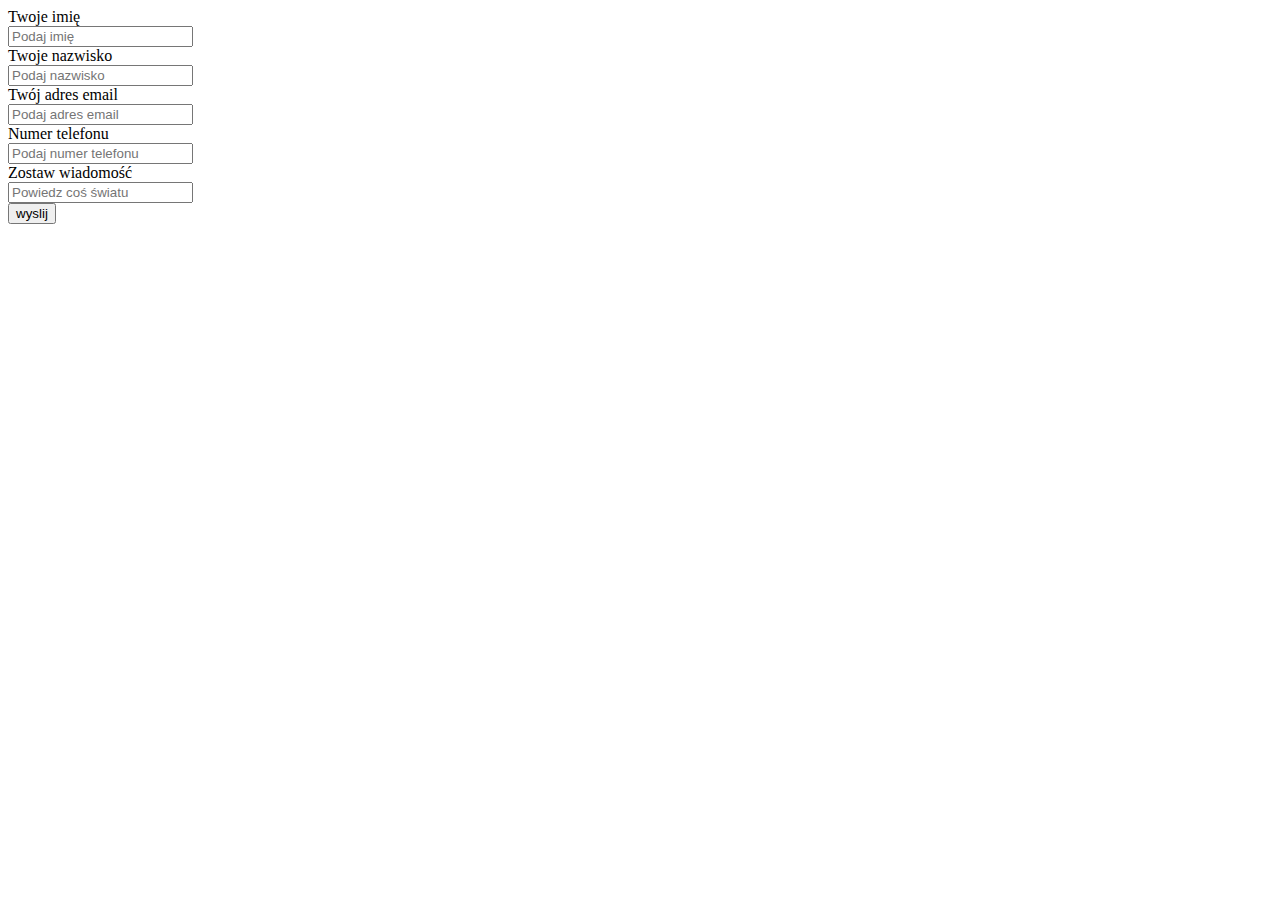
<file: index.html>
<!DOCTYPE html>
<html lang="en">
<head>
    <meta charset="UTF-8">
    <title>Document</title>
</head>
<body>
    <div id="formularz">
        <!-- <form action="https://formspree.io/annapacek1991@gmail.com" method="POST">
           
            <input type="text" name="namee">
            <input type="text" name="surname">
            <input type="email" name="_replyto">
            <input type="number" name="number">
            <input type="text" name="message">
            
            dodac placeholdery
            
            <input type="submit" value="Send">
        </form> -->
        
            <form action="https://formspree.io/annapacek1991@gmail.com" method="POST">
            <label for="name">Twoje imię</label><br>
            <input type="text" name="name" id="name" placeholder="Podaj imię"><br>
            <label for="surname">Twoje nazwisko</label><br>
            <input type="text" name="surname" id="surname" placeholder="Podaj nazwisko"><br>
            <label for="mail">Twój adres email</label><br>
            <input type="text" name="mail" id="mail" placeholder="Podaj adres email"><br>
            <label for="number">Numer telefonu</label><br>
            <input type="number" name="number" id="number" placeholder="Podaj numer telefonu"><br>
            <label for="message">Zostaw wiadomość</label><br>
            <input type="text" name="message" id="message" placeholder="Powiedz coś światu"><br>
            
            <input type="submit" value="wyslij"><br>
        </form>
    </div>

</body>
</html>
</file>
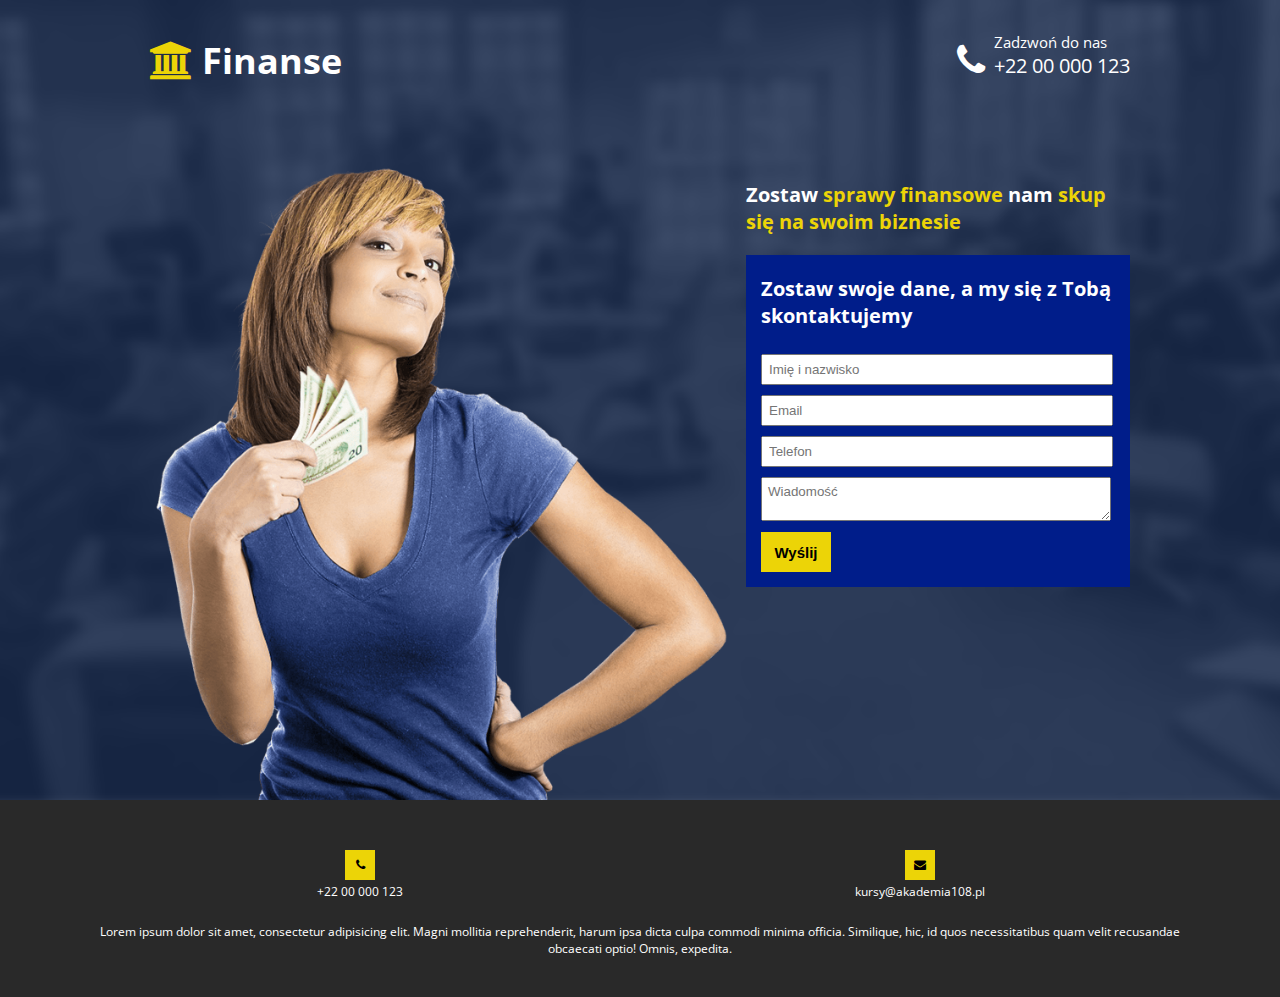
<file: app-finanase launching page/index.html>
<!DOCTYPE html>
<html lang="en">
<head>
    <meta charset="UTF-8">
    <title>Document</title>
    <link rel="stylesheet" href="css/style.css">
    <link rel="stylesheet" href="font-awesome-4.7.0/css/font-awesome.min.css">
    <link href="https://fonts.googleapis.com/css?family=Open+Sans:400,700&amp;subset=latin-ext" rel="stylesheet">
</head>
<body>
    <section id="main-page">
       <div id="inner-div">
        <div id="top-line">
            <div id="logo">
                <p><i class="fa fa-university" aria-hidden="true"></i> Finanse</p>
            </div>
            <div id="call">
                <div class="call-icon">
                    <i class="fa fa-phone" aria-hidden="true"></i>
                </div>
                <div class="call-number">
                    <p>Zadzwoń do nas</p>
                    <p>+22 00 000 123</p>
                </div>
            </div>
        </div>
        
        <div id="outer-form">
            <p>Zostaw <span>sprawy finansowe</span> nam <span>skup się na swoim biznesie</span></p>
            <div id="inner-form">
               <p>Zostaw swoje dane, a my się z Tobą skontaktujemy</p> 
               <input type="text" placeholder="Imię i nazwisko">
               <input type="text" placeholder="Email">
               <input type="text" placeholder="Telefon">
               <textarea name="" id="" cols="30" rows="10" placeholder="Wiadomość"></textarea>
               <button value="wyslij">Wyślij</button>
            </div>
        </div>
        </div>
    </section>
    
    <footer id="footer">
            <div class="contact phone">
                <div class="yellow-square">
                    <i class="fa fa-phone" aria-hidden="true"></i>
                </div>
                <p>+22 00 000 123</p>
            </div>
            <div class="contact mail">
                <div class="yellow-square">
                    <i class="fa fa-envelope" aria-hidden="true"></i>
                </div>
                <p>kursy@akademia108.pl</p>
            </div>
            <div id="clear"></div>
            <p>Lorem ipsum dolor sit amet, consectetur adipisicing elit. Magni mollitia reprehenderit, harum ipsa dicta culpa commodi minima officia. Similique, hic, id quos necessitatibus quam velit recusandae obcaecati optio! Omnis, expedita.</p>
    </footer>
</body>
</html>
</file>
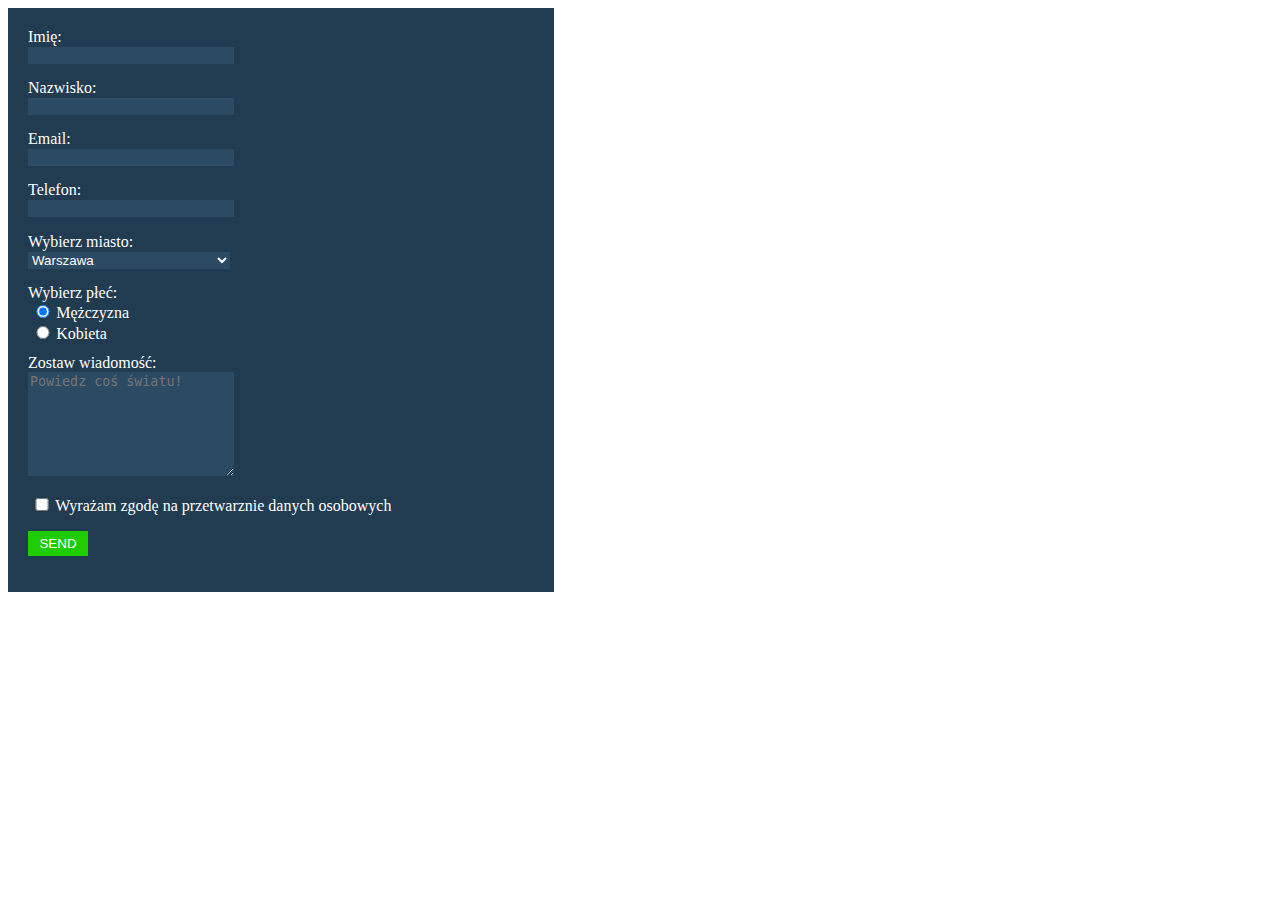
<file: zadanie1384/index.html>
<!DOCTYPE html>
<html lang="en">

<head>
    <meta charset="UTF-8">
    <title>Form</title>
    <link rel="stylesheet" href="css/style.css">
</head>

<body>
    <div id="form">
        <form action="https://formspree.io/annapacek1991@gmail.com" method="POST">
           
            <label for="name">Imię:</label><br>
                <input type="text" name="name" id="name"><br>
            <label for="surname">Nazwisko:</label><br>
                <input type="text" name="surname" id="surname"><br>
            <label for="mail">Email:</label><br>
                <input type="text" name="mail" id="mail"><br>
            <label for="number">Telefon:</label><br>
                <input type="number" name="number" id="number"><br>
            <label for="town">Wybierz miasto:</label><br>
                <select name="town" id="town">
                    <option value="Warszawa">Warszawa</option>
                    <option value="Kraków">Kraków</option>
                    <option value="Wrocław">Wrocław</option>
                    <option value="Gdańsk">Gdańsk</option>
                    <option value="Poznań">Poznań</option>
                </select><br>
            <label for="gender">Wybierz płeć:</label><br>
                <input class="box" type="radio" name="gender" value="Mężczyzna" checked><p>Mężczyzna</p><br>
                <input id="gender" class="box" type="radio" name="gender" value="Kobieta"><p>Kobieta</p><br>
            <label for="message">Zostaw wiadomość:</label><br>
                <textarea id="message" maxlength=1000 name="message" placeholder="Powiedz coś światu!"></textarea><br>
                
            <input class="box" type="checkbox" name="agreement" value="Yes"><p>Wyrażam zgodę na przetwarznie danych osobowych</p><br>
            <input class="send" type="submit" value="SEND"><br>
            
        </form>
    </div>
</body>

</html>
</file>
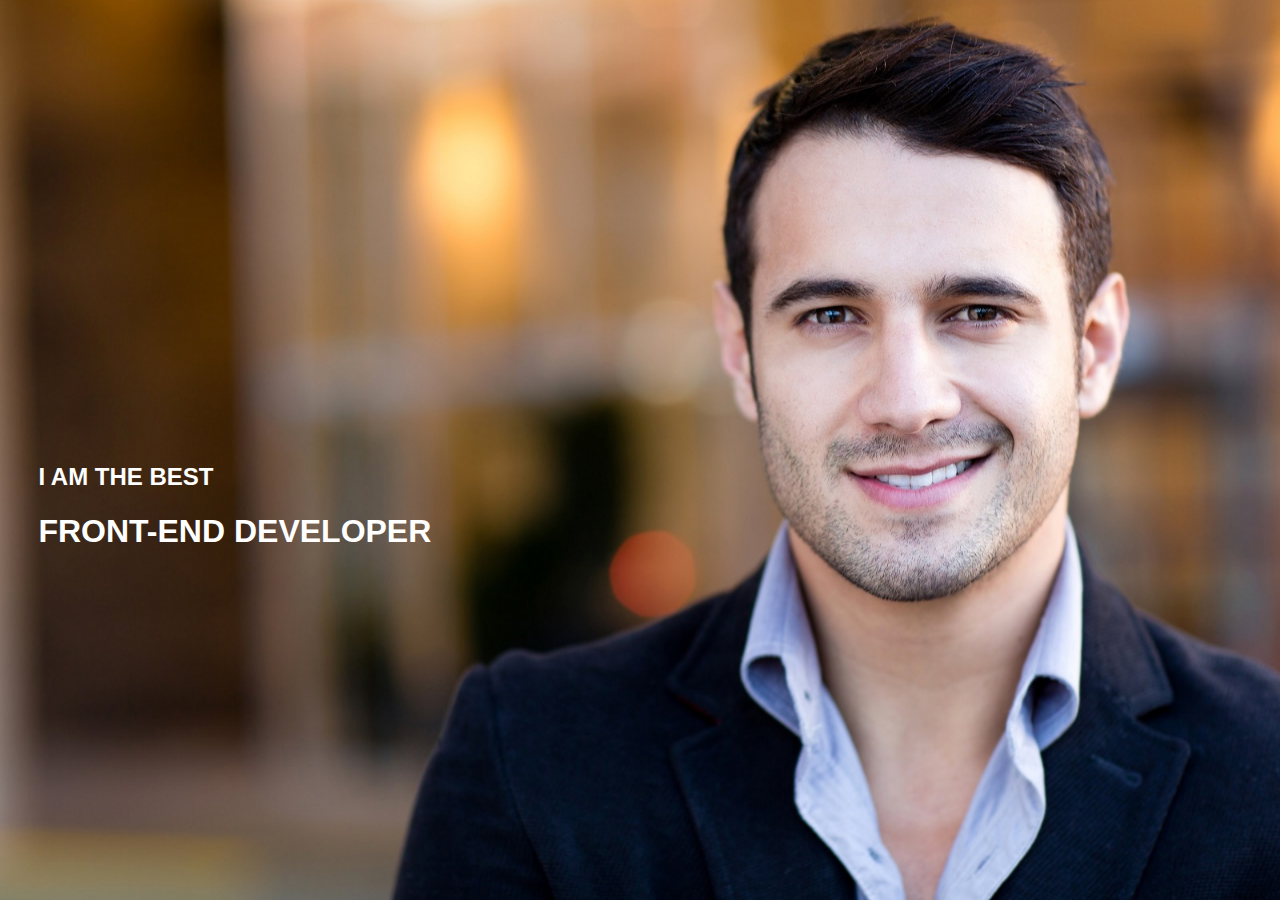
<file: zadanie1466/index.html>
<!DOCTYPE html>
<html lang="en">
<head>
    <meta charset="UTF-8">
    <meta name="viewport" content="width=device-width, user-scalable=no, initial-scale=1.0, maximum-scale=1.0, minimum-scale=1.0">
    <title>zadanie-rwd</title>
    <link rel="stylesheet" href="css/style.css">
    <link rel="stylesheet" href="css/responsive.css">
</head>
<body>
    
    <header id="header">
        <div id="image"></div>
        <div id="text">
            <h2>I AM THE BEST</h2>
            <h1>FRONT-END DEVELOPER</h1>   
        </div>
    </header>
</body>
</html>
</file>
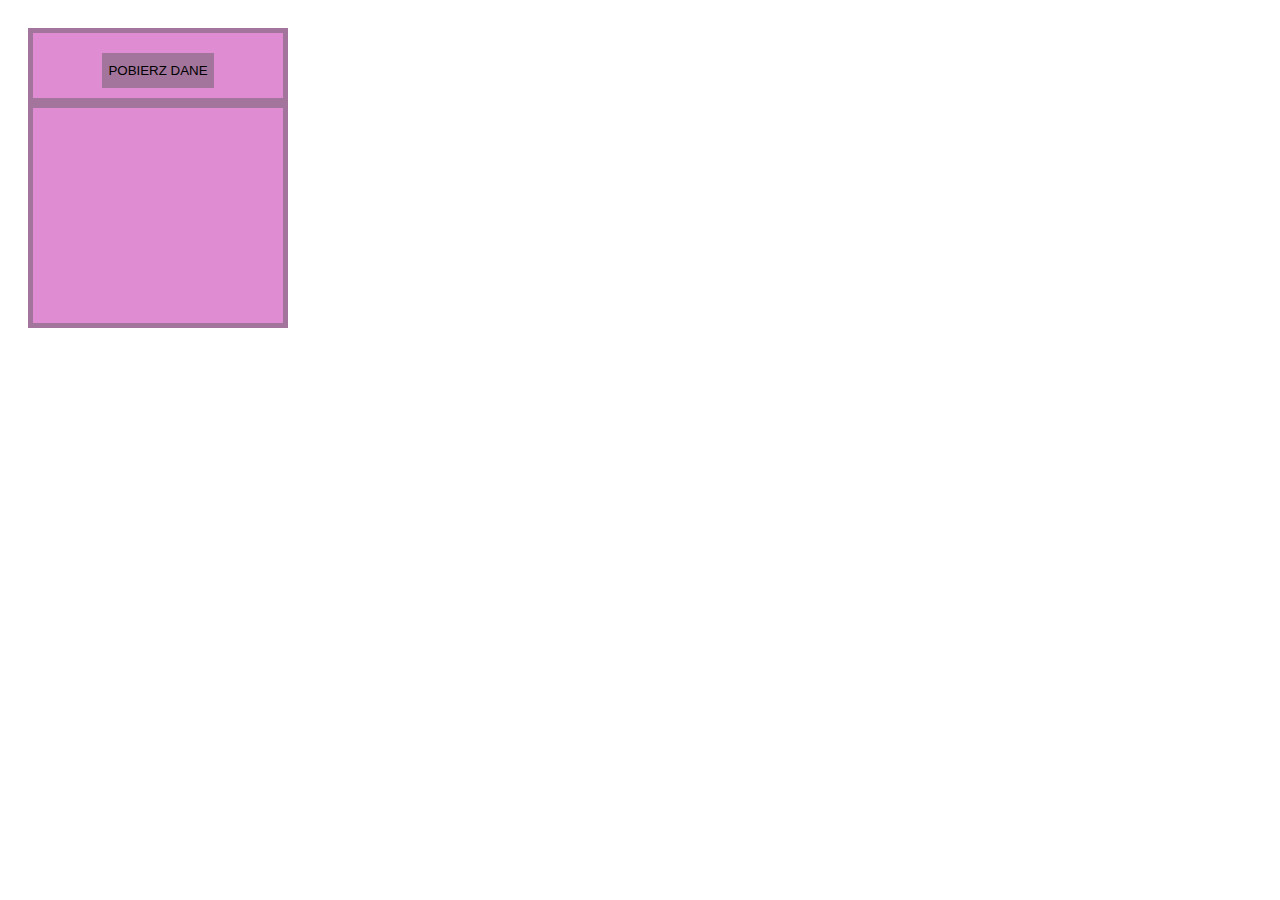
<file: zadanie1925/index.html>
<!DOCTYPE html>
<html lang="en">
<head>
    <meta charset="UTF-8">
    <title>Document</title>
    <link rel="stylesheet" href="css/style.css">
</head>
<body>
    <div id="square">
        <button id="button-click">pobierz dane</button>
        <div id="dane-programisty"></div>
    </div>
    
    <script src="js/main.js"></script>
</body>
</html>
</file>
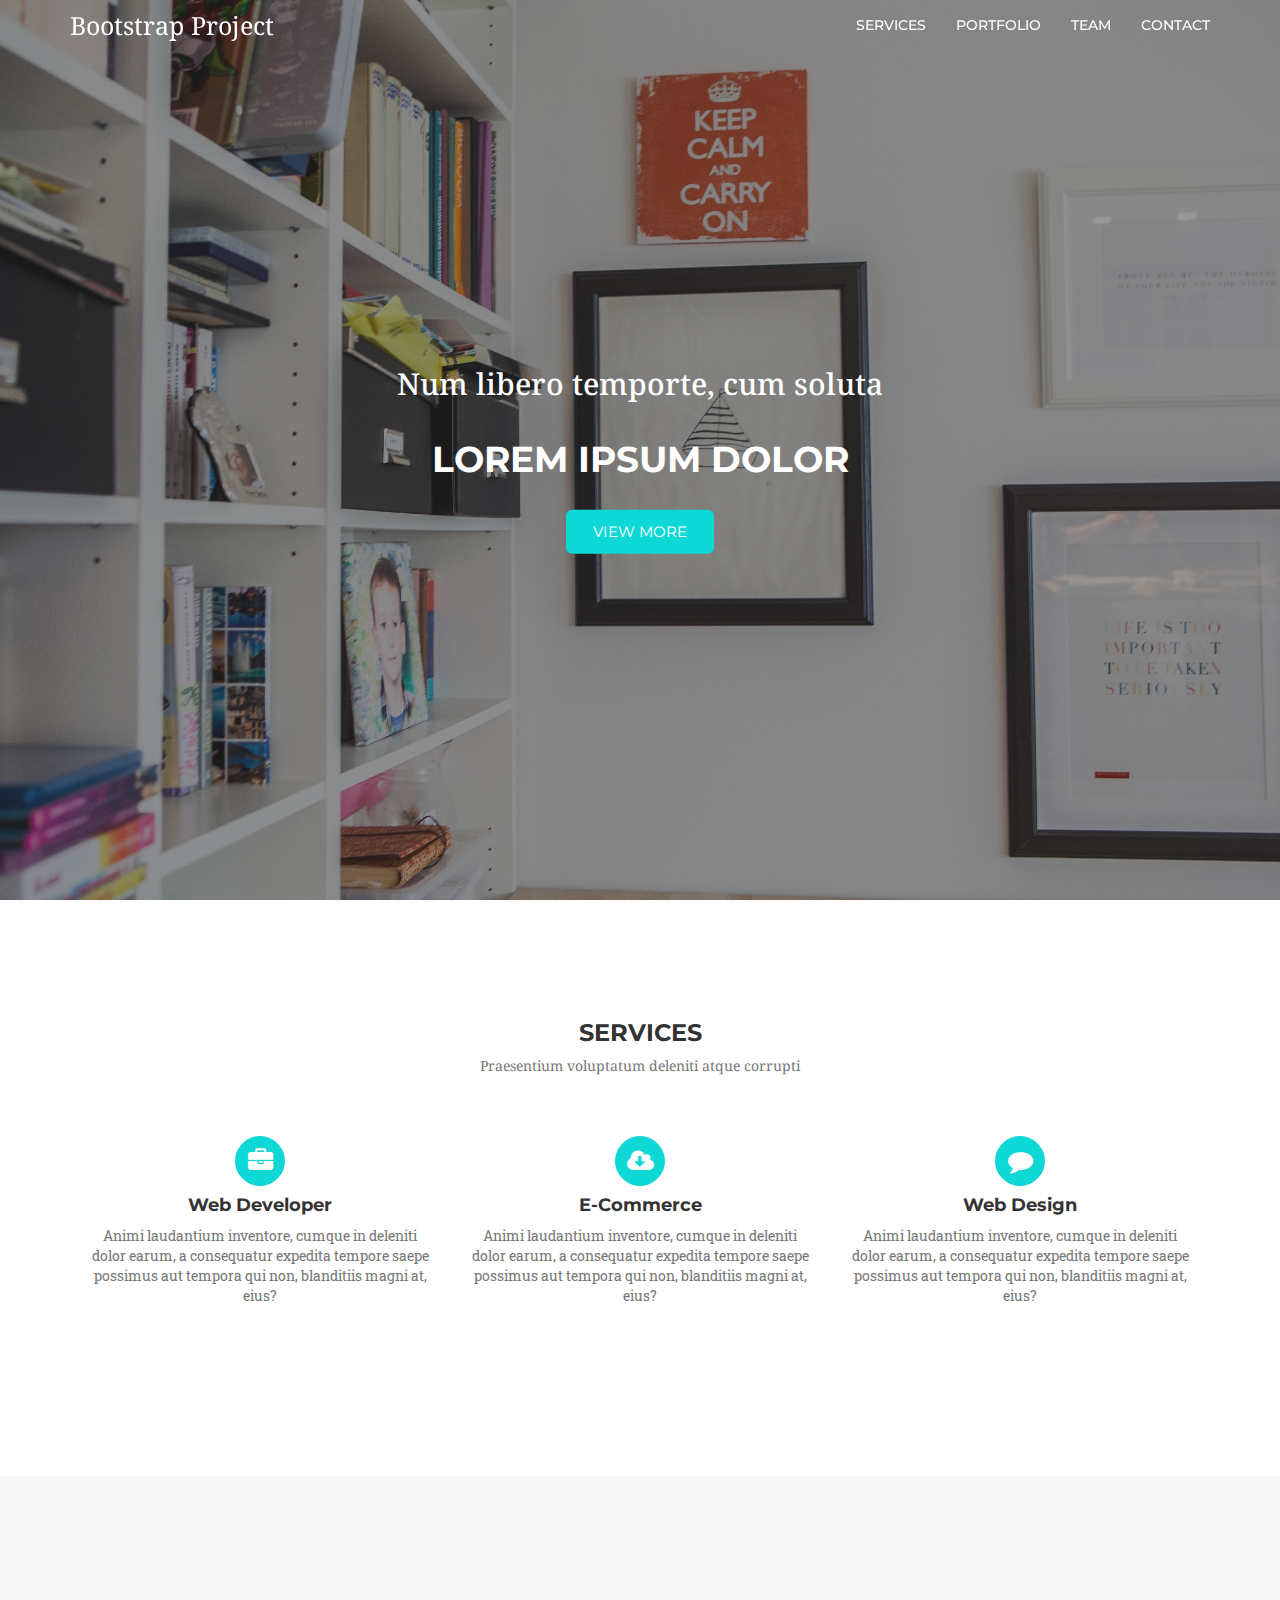
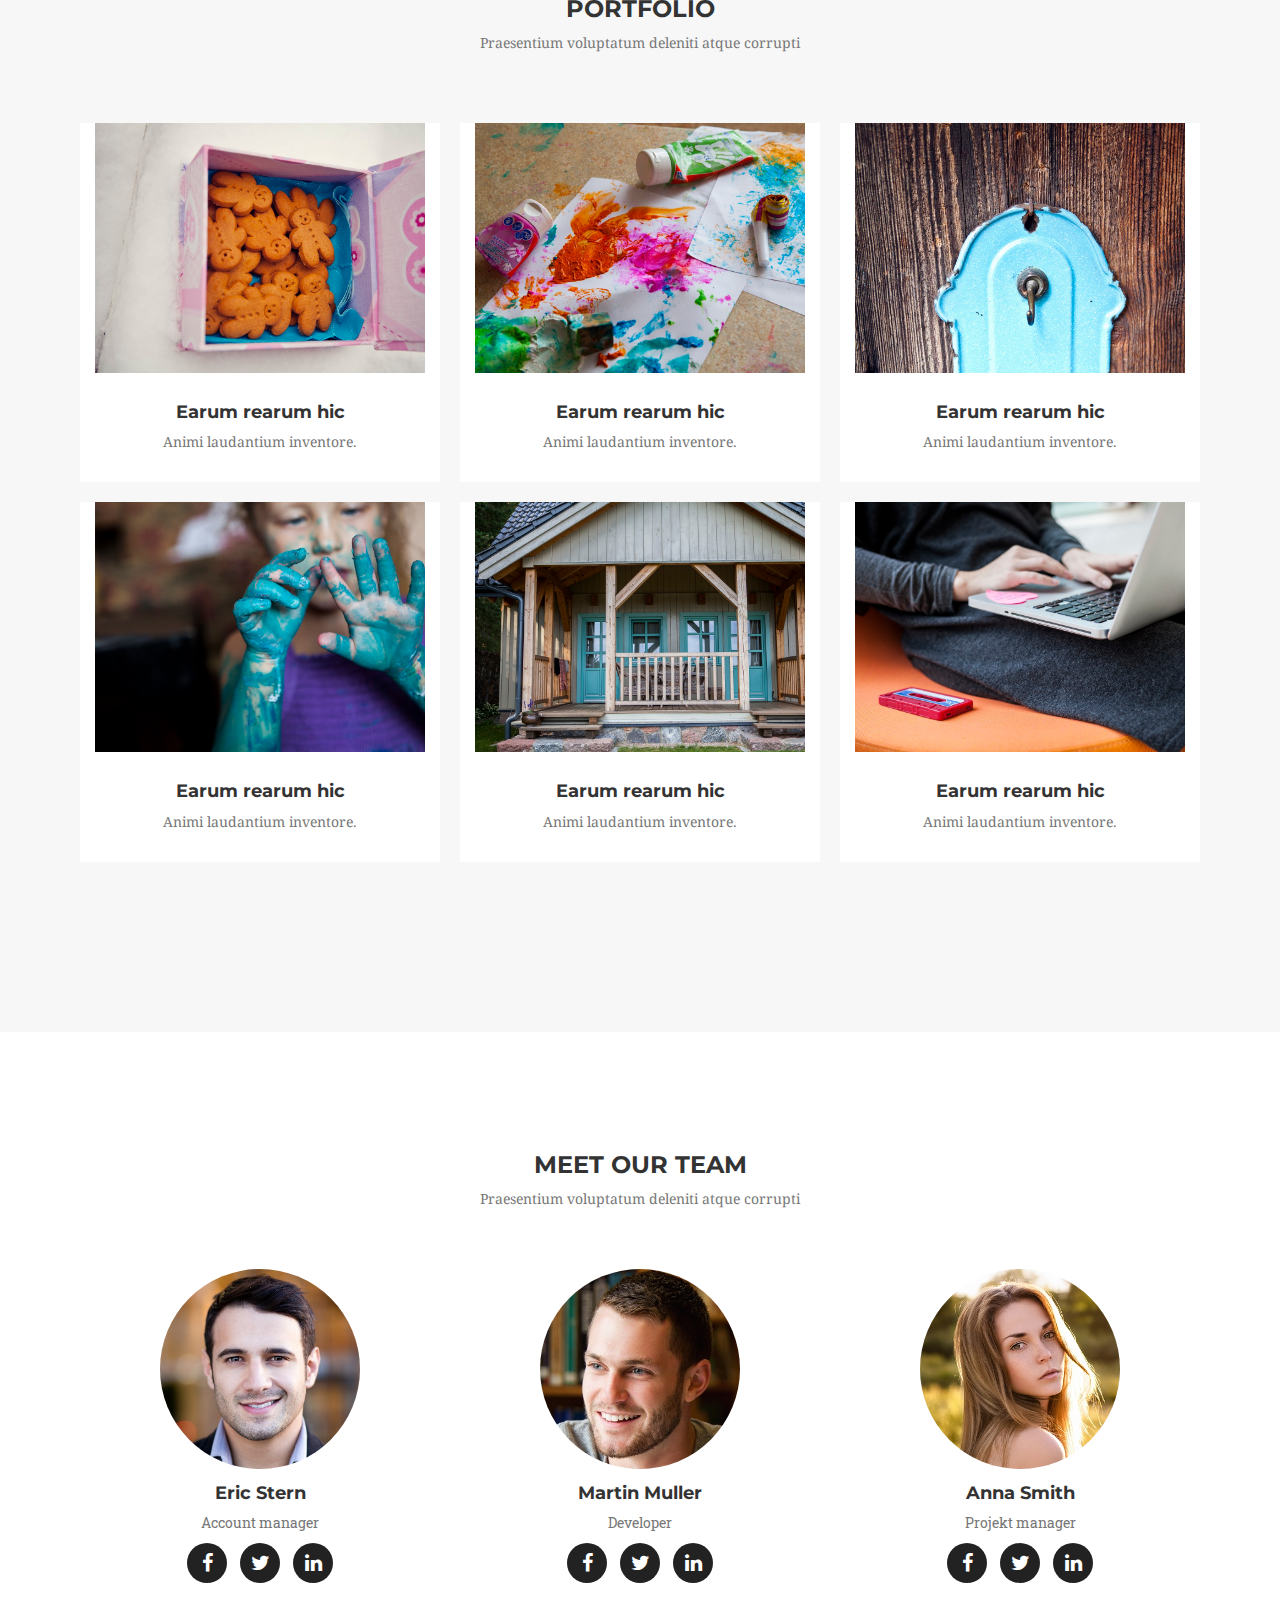
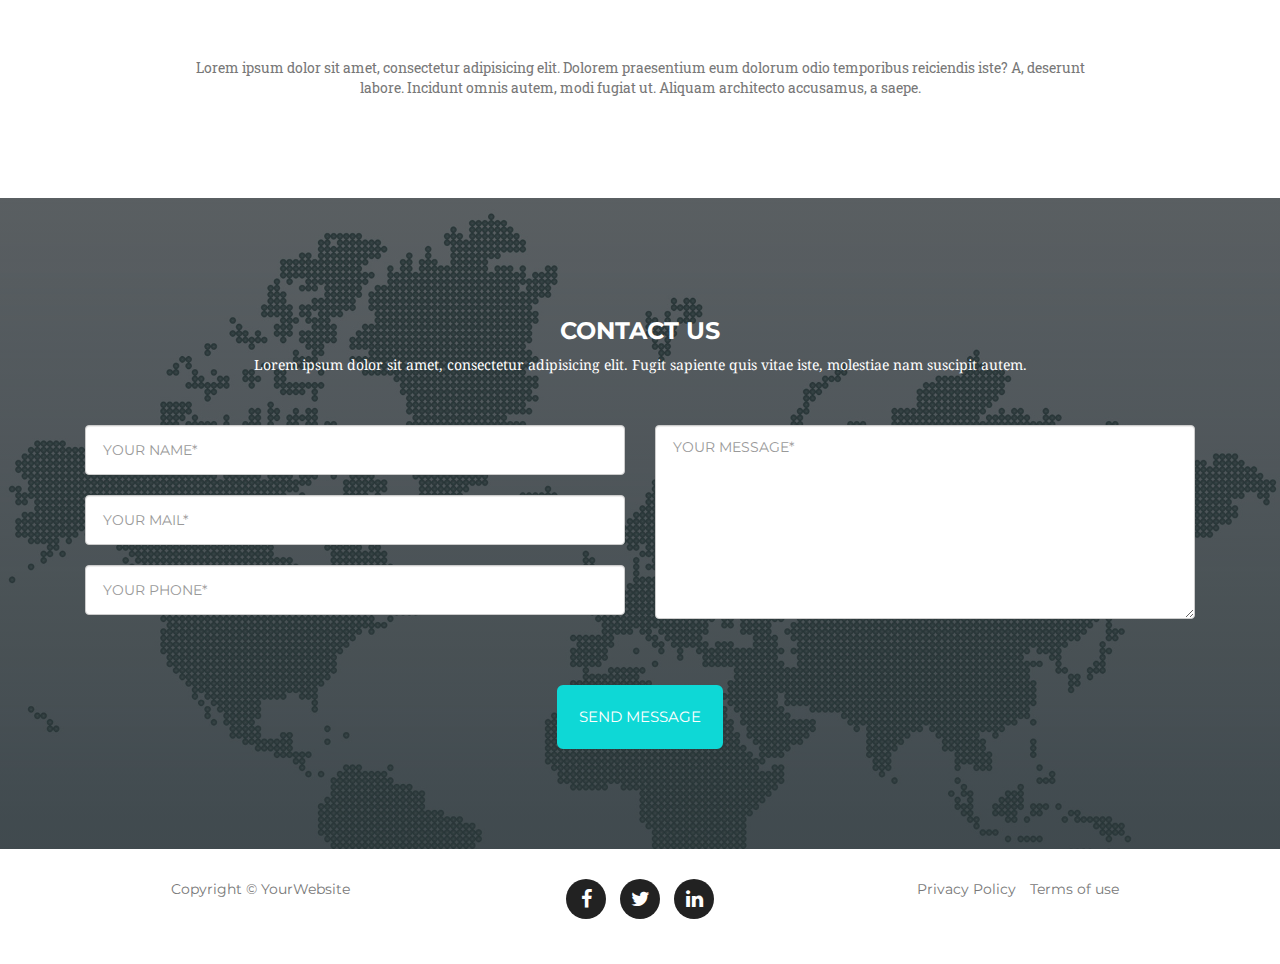
<file: zadanie1978/index.html>
<!DOCTYPE html>
<html lang="en">

<head>
   
    <meta charset="UTF-8">
    <meta name="viewport" content="width=device-width, user-scalable=no, initial-scale=1.0, maximum-scale=1.0, minimum-scale=1.0">

    <title>My portfolio</title>
    <link rel="icon" type="image/x-icon" href="img/header/favicon.ico">
    
    <!--  Bootstrap stylesheet  -->
    <link rel="stylesheet" href="css/bootstrap.min.css">

    <!-- Font-awesome -->
<!--    <link rel="stylesheet" href="font-awesome-4.7.0/css/font-awesome.min.css">-->
   <link rel="stylesheet" href="https://cdnjs.cloudflare.com/ajax/libs/font-awesome/4.7.0/css/font-awesome.min.css">
    
    <!-- Google Fonts -->
    <link href="https://fonts.googleapis.com/css?family=Droid+Serif:400i" rel="stylesheet">
    <link href="https://fonts.googleapis.com/css?family=Montserrat:500,700" rel="stylesheet">
    <link href="https://fonts.googleapis.com/css?family=Roboto+Slab" rel="stylesheet">

    <!-- Custom stylesheets -->
    <link rel="stylesheet" href="css/style.css">
    <link rel="stylesheet" href="css/responsive.css">

</head>

<body>

    <!-- Navigation menu - start -->
    <nav id="main-nav" class="navbar navbar-default navbar-fixed-top">
        <div class="container">
            <!-- Brand and toggle get grouped for better mobile display -->
            <div class="navbar-header">
                <button type="button" class="navbar-toggle collapsed" data-toggle="collapse" data-target="#list-nav" aria-expanded="false">
                    <span class="sr-only">Toggle navigation</span>
                    <span class="icon-bar"></span>
                    <span class="icon-bar"></span>
                    <span class="icon-bar"></span>
                </button>
                <a class="navbar-brand" href="#">Bootstrap Project</a>
            </div>

            <!-- Collect the nav links, forms, and other content for toggling -->
            <div id="list-nav" class="collapse navbar-collapse">
                <ul class="nav navbar-nav navbar-right text-uppercase">
                    <li><a href="#services">services</a></li>
                    <li><a href="#portfolio">portfolio</a></li>
                    <li><a href="#my-team">team</a></li>
                    <li><a href="#contact">contact</a></li>
                </ul>
            </div>
        </div>
    </nav>
    <!-- Navigation menu - end -->
    
    <!-- Header - start -->
    <header id="main-header">
        <div id="mask-header">
        </div>
        <div id="inner-header" class="text-center">
            <h2>Num libero temporte, cum soluta</h2>
            <h1 class="text-uppercase">Lorem ipsum dolor</h1>
            <a href="#services" class="btn btn-default btn-lg text-uppercase">View more</a>
        </div>
    </header>

    <!-- Header - end -->
    
    <!-- Section Services - start -->
    
    <section id="services">
        <div id="inner-services" class="container text-center">
            <h3 class="text-uppercase">Services</h3>
            <p>Praesentium voluptatum deleniti atque corrupti</p>
            <div class="row">
                <div class="serivces-content col-sm-4">
                    <div class="services-image">
                        <i class="fa fa-briefcase" aria-hidden="true"></i>
                    </div>
                    <h4>Web Developer</h4>
                    <p>Animi laudantium inventore, cumque in deleniti dolor earum, a consequatur expedita tempore saepe possimus aut tempora qui non, blanditiis magni at, eius?</p>
                </div>
                <div class="serivces-content col-sm-4">
                    <div class="services-image">
                        <i class="fa fa-cloud-download" aria-hidden="true"></i>
                    </div>
                    <h4>E-Commerce</h4>
                    <p>Animi laudantium inventore, cumque in deleniti dolor earum, a consequatur expedita tempore saepe possimus aut tempora qui non, blanditiis magni at, eius?</p>
                </div>
                <div class="serivces-content col-sm-4">
                    <div class="services-image">
                        <i class="fa fa-comment" aria-hidden="true"></i>
                    </div>
                    <h4>Web Design</h4>
                    <p>Animi laudantium inventore, cumque in deleniti dolor earum, a consequatur expedita tempore saepe possimus aut tempora qui non, blanditiis magni at, eius?</p>
                </div>
            </div>
        </div>
    </section>

    <!-- Section Services - end -->
    
    <!-- Section Portfolio - start -->
    
    <section id="portfolio">
        <div class="container text-center">
            <h3 class="text-uppercase">Portfolio</h3>
            <p>Praesentium voluptatum deleniti atque corrupti</p>
            <div class="row">
                <figure class="portfolio-content col-sm-6 col-md-4">
                    <div class="image-outer">
                        <div class="image" id="first-port">
                            <div class="mask">
                                <i class="fa fa-plus" aria-hidden="true"></i>
                            </div>
                        </div>
                    </div>
                    <div class="text-content">
                        <h4>Earum rearum hic</h4>
                        <p>Animi laudantium inventore.</p>
                    </div>
                </figure>
                <figure class="portfolio-content col-sm-6 col-md-4">
                    <div class="image-outer">
                        <div class="image" id="second-port">
                            <div class="mask">
                                <i class="fa fa-plus" aria-hidden="true"></i>
                            </div>
                        </div>
                    </div>
                    <div class="text-content">
                        <h4>Earum rearum hic</h4>
                        <p>Animi laudantium inventore.</p>
                    </div>
                </figure>
                <figure class="portfolio-content col-sm-6 col-md-4">
                    <div class="image-outer">
                        <div class="image" id="third-port">
                            <div class="mask">
                                <i class="fa fa-plus" aria-hidden="true"></i>
                            </div>
                        </div>
                    </div>
                    <div class="text-content">
                        <h4>Earum rearum hic</h4>
                        <p>Animi laudantium inventore.</p>
                    </div>
                </figure>
                <figure class="portfolio-content col-sm-6 col-md-4">
                    <div class="image-outer">
                        <div class="image" id="fourth-port">
                            <div class="mask">
                                <i class="fa fa-plus" aria-hidden="true"></i>
                            </div>
                        </div>
                    </div>
                    <div class="text-content">
                        <h4>Earum rearum hic</h4>
                        <p>Animi laudantium inventore.</p>
                    </div>
                </figure>
                <figure class="portfolio-content col-sm-6 col-md-4">
                    <div class="image-outer">
                        <div class="image" id="fifth-port">
                            <div class="mask">
                                <i class="fa fa-plus" aria-hidden="true"></i>
                            </div>
                        </div>
                    </div>
                    <div class="text-content">
                        <h4>Earum rearum hic</h4>
                        <p>Animi laudantium inventore.</p>
                    </div>
                </figure>
                <figure class="portfolio-content col-sm-6 col-md-4">
                    <div class="image-outer">
                        <div class="image" id="sixth-port">
                            <div class="mask">
                                <i class="fa fa-plus" aria-hidden="true"></i>
                            </div>
                        </div>
                    </div>
                    <div class="text-content">
                        <h4>Earum rearum hic</h4>
                        <p>Animi laudantium inventore.</p>
                    </div>
                </figure>
            </div>
        </div>
    </section>

    <!-- Section Portfolio - end -->
    
    <!-- Section My-team - start -->
    
    <section id="my-team">
        <div class="container text-center">
            <h3 class="text-uppercase">Meet our team</h3>
            <p>Praesentium voluptatum deleniti atque corrupti</p>
            <div class="row">
                <figure class="team-content col-sm-4 ">
                    <div class="face" id="team-photo1"></div>
                    <div class="text-content">
                        <h4>Eric Stern</h4>
                        <p>Account manager</p>
                        <div class="social">
                            <div class="social-icon">
                                <i class="fa fa-facebook" aria-hidden="true"></i>
                            </div>
                            <div class="social-icon">
                                <i class="fa fa-twitter" aria-hidden="true"></i>
                            </div>
                            <div class="social-icon">
                                <i class="fa fa-linkedin" aria-hidden="true"></i>
                            </div>
                        </div>
                    </div>
                </figure>
                <figure class="team-content col-sm-4">
                    <div class="face" id="team-photo2"></div>
                    <div class="text-content">
                        <h4>Martin Muller</h4>
                        <p>Developer</p>
                        <div class="social">
                            <div class="social-icon">
                                <i class="fa fa-facebook" aria-hidden="true"></i>
                            </div>
                            <div class="social-icon">
                                <i class="fa fa-twitter" aria-hidden="true"></i>
                            </div>
                            <div class="social-icon">
                                <i class="fa fa-linkedin" aria-hidden="true"></i>
                            </div>
                        </div>
                    </div>
                </figure>
                <figure class="team-content col-sm-4">
                    <div class="face" id="team-photo3"></div>
                    <div class="text-content">
                        <h4>Anna Smith</h4>
                        <p>Projekt manager</p>
                        <div class="social">
                            <div class="social-icon">
                                <i class="fa fa-facebook" aria-hidden="true"></i>
                            </div>
                            <div class="social-icon">
                                <i class="fa fa-twitter" aria-hidden="true"></i>
                            </div>
                            <div class="social-icon">
                                <i class="fa fa-linkedin" aria-hidden="true"></i>
                            </div>
                        </div>
                    </div>
                </figure>
            </div>
            <p class="team-description">Lorem ipsum dolor sit amet, consectetur adipisicing elit. Dolorem praesentium eum dolorum odio temporibus reiciendis iste? A, deserunt labore. Incidunt omnis autem, modi fugiat ut. Aliquam architecto accusamus, a saepe.</p>
        </div>
    </section>
    
    <!-- Section My-team - end -->
    
    <!-- Section Contact - start -->

    <section id="contact">
        <div class="container text-center">
            <h3 class="text-uppercase">Contact us</h3>
            <p>Lorem ipsum dolor sit amet, consectetur adipisicing elit. Fugit sapiente quis vitae iste, molestiae nam suscipit autem.</p>
            <div class="inner-form col-md-6">
                <input class="form-control " type="text" name="name" placeholder="your name*"><br>
                <input class="form-control" type="text" name="mail" placeholder="your mail*"><br>
                <input class="form-control" type="text" name="phone" placeholder="your phone*"><br>
            </div>
            <div class="inner-form col-md-6">
                <textarea class="form-control" rows="9" name="comment" placeholder="your message*"></textarea>
            </div>
            <div class="button col-md-12 text-center">
                <input class="btn btn-default btn-lg text-uppercase" type="submit" value="send message">
            </div>
        </div>
    </section>

    <!-- Section Contact - end -->
    
    <!-- Section Contact - start -->
    
    <footer id="footer">
        <div class="container text-center">
            <div class="col-lg-4">
                <p>Copyright &copy; YourWebsite </p>
            </div>
            <div class="col-lg-4">
                <div class="social">
                    <div class="social-icon">
                        <i class="fa fa-facebook" aria-hidden="true"></i>
                    </div>
                    <div class="social-icon">
                        <i class="fa fa-twitter" aria-hidden="true"></i>
                    </div>
                    <div class="social-icon">
                        <i class="fa fa-linkedin" aria-hidden="true"></i>
                    </div>
                </div>
            </div>
            <div class="col-lg-4">
                <ul class="list-inline">
                    <li>Privacy Policy</li>
                    <li>Terms of use</li>
                </ul>
            </div>
        </div>
    </footer>

   
    <!-- jQuery library  -->
    <script src="js/jquery-3.2.1.min.js"></script>
    
    <!-- Bootstrap jQuery script  -->
    <script src="js/bootstrap.min.js"></script>
    
    <!-- Custom jQuery script  -->
    <script src="js/main.js"></script>
    
</body>

</html>
</file>
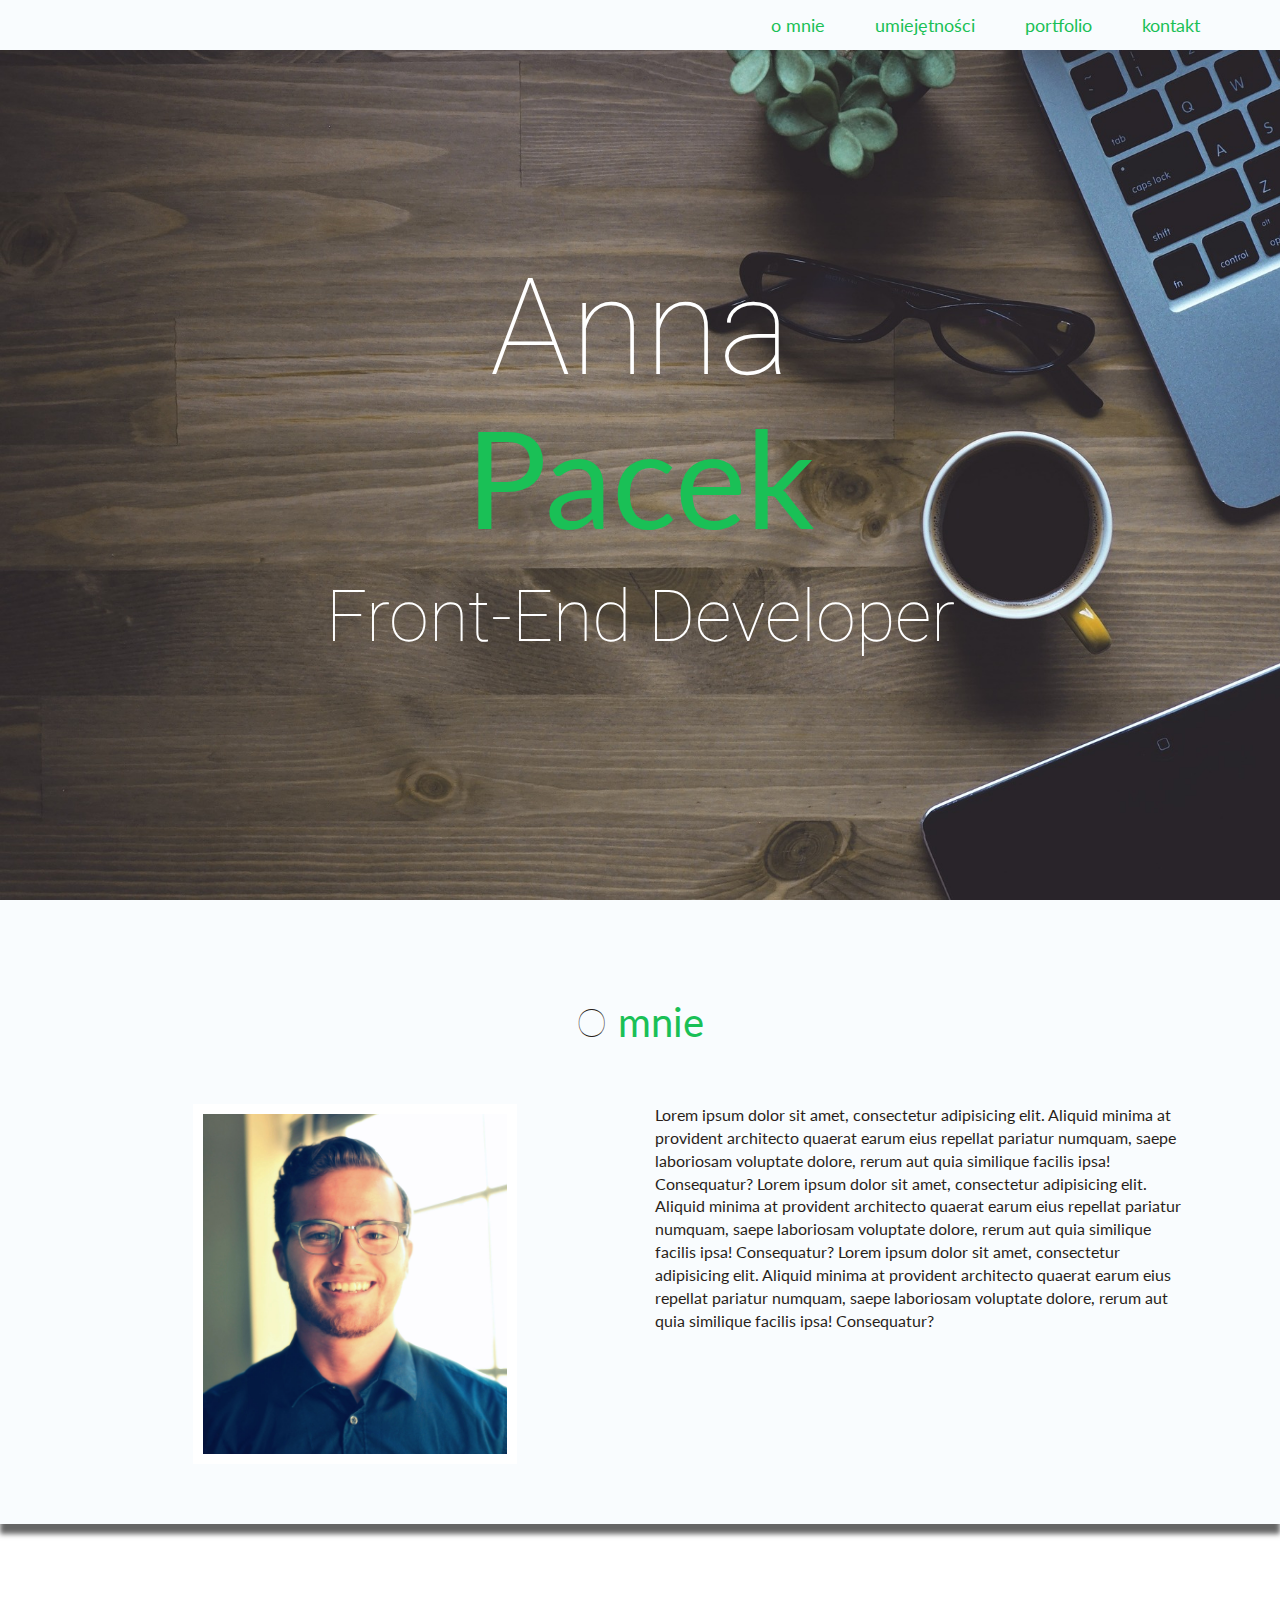
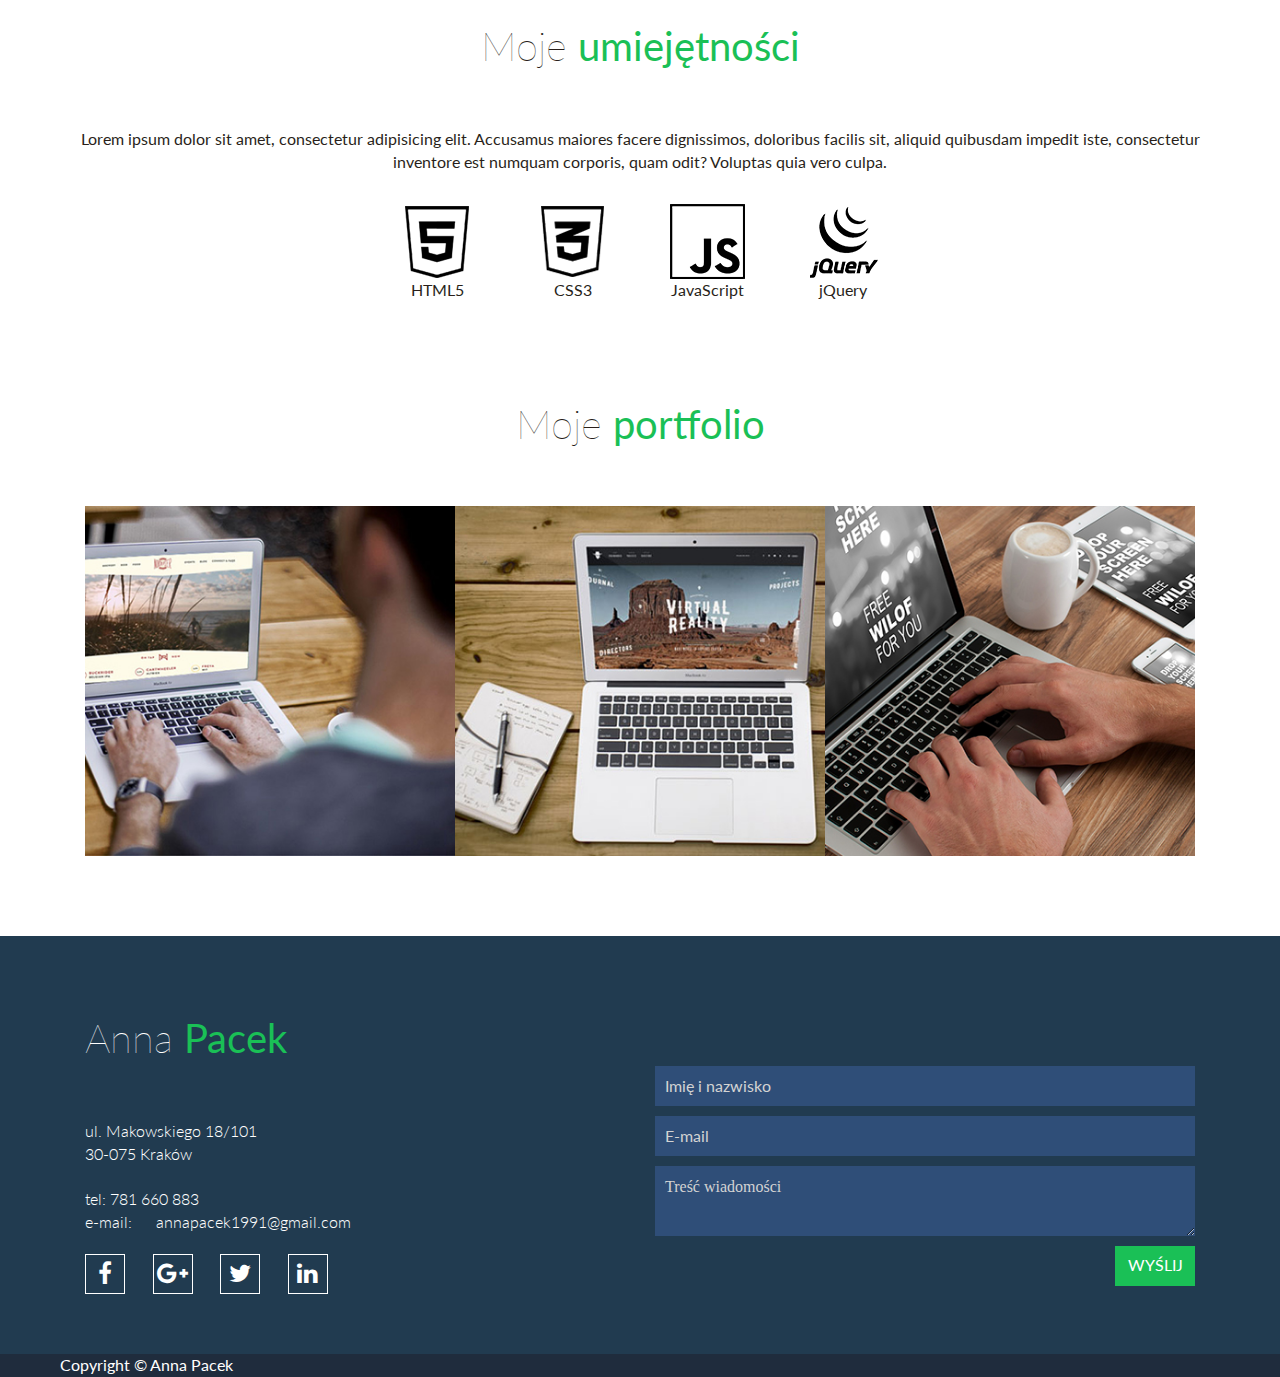
<file: zadanie1978portfolio/index.html>
<!DOCTYPE html>
<html lang="en">
<head>
    <meta charset="UTF-8">
    <meta name="viewport" content="width=device-width, user-scalable=no, initial-scale=1.0, maximum-scale=1.0, minimum-scale=1.0">
    
    <title>My portfolio - Bootstrap</title>
    
    <!--  Bootstrap stylesheet  -->
    <link rel="stylesheet" href="css/bootstrap.min.css">

    <!-- Font-awesome -->
    <!--    <link rel="stylesheet" href="font-awesome-4.7.0/css/font-awesome.min.css">-->
    <link rel="stylesheet" href="https://cdnjs.cloudflare.com/ajax/libs/font-awesome/4.7.0/css/font-awesome.min.css">
    
    <!-- Google Fonts -->
    
    <link href="https://fonts.googleapis.com/css?family=Lato:100,300,400&amp;subset=latin-ext" rel="stylesheet">
    <link href="https://fonts.googleapis.com/css?family=Roboto:100,400" rel="stylesheet">

    <!-- Custom stylesheets -->
    <link rel="stylesheet" href="css/style.css">
    <link rel="stylesheet" href="css/responsive.css">
    
</head>

<body>

    <!-- Navigation menu - start -->
    
    <nav id="menu" class="navbar navbar-default navbar-fixed-top">
        <div class="container">
            <!-- Brand and toggle get grouped for better mobile display -->
            <div class="navbar-header">
                <button  class="navbar-toggle collapsed" data-toggle="collapse" data-target="#list-nav" aria-expanded="false" >Menu
                </button>
            </div>

            <!-- Collect the nav links, forms, and other content for toggling -->
            <div id="list-nav" class="collapse navbar-collapse">
                <ul class="nav navbar-nav navbar-right">
                    <li><a href="#about">o mnie</a></li>
                    <li><a href="#skills">umiejętności</a></li>
                    <li><a href="#portfolio">portfolio</a></li>
                    <li><a href="#contact">kontakt</a></li>
                </ul>
            </div>
        </div>
    </nav>
    <!-- Navigation menu - end -->

    <!-- Main header - start -->
    
    <header id="header">
        <div class="text-center">
            <h1>Anna <span>Pacek</span></h1>
            <h2>Front-End Developer</h2>
        </div>
    </header>
    
    <!-- Main header - start -->
    
    <!-- Section About me - start -->

    <section id="about-me">
        <div class="container">
            <h3>O <span>mnie</span></h3>
            <figure id="photo" class="text-center col-sm-6">
                <img src="img/img/jan-nowak.jpg" alt="Anna Pacek zdjęcie">
            </figure>
            <div class="about-txt col-sm-6">
                <p>Lorem ipsum dolor sit amet, consectetur adipisicing elit. Aliquid minima at provident architecto quaerat earum eius repellat pariatur numquam, saepe laboriosam voluptate dolore, rerum aut quia similique facilis ipsa! Consequatur? Lorem ipsum dolor sit amet, consectetur adipisicing elit. Aliquid minima at provident architecto quaerat earum eius repellat pariatur numquam, saepe laboriosam voluptate dolore, rerum aut quia similique facilis ipsa! Consequatur? Lorem ipsum dolor sit amet, consectetur adipisicing elit. Aliquid minima at provident architecto quaerat earum eius repellat pariatur numquam, saepe laboriosam voluptate dolore, rerum aut quia similique facilis ipsa! Consequatur?</p>
            </div>
        </div>
         <div id="clear"></div>
    </section>
    
    <!-- Section About me - end -->
    
    <!-- Section Skills - start -->

    <section id="skills">
        <div class="container text-center">
            <h3>Moje <span>umiejętności</span></h3>
            <p>Lorem ipsum dolor sit amet, consectetur adipisicing elit. Accusamus maiores facere dignissimos, doloribus facilis sit, aliquid quibusdam impedit iste, consectetur inventore est numquam corporis, quam odit? Voluptas quia vero culpa.</p>
            <div id="figures" class="col-sm-6 col-xs-6">
                <figure class="col-xs-6 col-sm-6 col-md-3">
                    <img src="img/icons/html5.png" alt="Ikona HTML5">
                    <figcaption class="text-uppercase">html5</figcaption>
                </figure>
                <figure class="col-xs-6 col-sm-6 col-md-3">
                    <img src="img/icons/css3.png" alt="Ikona CSS3">
                    <figcaption class="text-uppercase">css3</figcaption>
                </figure>
                <figure class="col-xs-6 col-sm-6 col-md-3">
                    <img src="img/icons/js.png" alt="Ikona JavaScript">
                    <figcaption>JavaScript</figcaption>
                </figure>
                <figure class="col-xs-6 col-sm-6 col-md-3">
                    <img src="img/icons/jquery.png" alt="Ikona jQuery">
                    <figcaption>jQuery</figcaption>
                </figure>
            </div>
        </div>
    </section>
    
    <!-- Section Skills - end -->
    
    <!-- Section Portfolio - start -->

    <section id="portfolio">
        <h3>Moje <span>portfolio</span></h3>
        <div class="container">
            <div class="portfolio-outer col-md-12">
                <div class="portfolio-content col-md-4 col-sm-6" id="cont1">
                    <div class="mask">
                        <div class="border">
                            <div class="text-cont-white">
                                <h4>tekst</h4> <br>
                                <p>Lorem ipsum dolor sit amet, consectetur adipisicing elit. Voluptatibus illum ab sed dolores odit. Recusandae accusantium, id, iste quasi ad aliquam maxime nobis et adipisci quos ex hic qui quia!</p><br>
                                <h5>Wykorzystane technologie:</h5><br>
                                <p>HTML5, CSS3</p><br>
                                <i class="fa fa-link" aria-hidden="true"></i>
                            </div>
                        </div>
                    </div>
                </div>
                <div class="portfolio-content col-md-4 col-sm-6" id="cont2">
                    <div class="mask">
                        <div class="border">
                            <div class="text-cont-white">
                                <h4>tekst</h4> <br>
                                <p>Lorem ipsum dolor sit amet, consectetur adipisicing elit. Voluptatibus illum ab sed dolores odit. Recusandae accusantium, id, iste quasi ad aliquam maxime nobis et adipisci quos ex hic qui quia!</p><br>
                                <h5>Wykorzystane technologie:</h5><br>
                                <p>bla bla bla</p><br>
                                <i class="fa fa-link" aria-hidden="true"></i>
                            </div>
                        </div>
                    </div>
                </div>
                <div class="portfolio-content col-md-4 col-sm-12" id="cont3">
                    <div class="mask">
                        <div class="border">
                            <div class="text-cont-white">
                                <h4>tekst</h4><br>
                                <p>Lorem ipsum dolor sit amet, consectetur adipisicing elit. Voluptatibus illum ab sed dolores odit. Recusandae accusantium, id, iste quasi ad aliquam maxime nobis et adipisci quos ex hic qui quia!</p><br>
                                <h5>Wykorzystane technologie:</h5><br>
                                <p>HTML5, CSS3</p><br>
                                <i class="fa fa-link" aria-hidden="true"></i>
                            </div>
                        </div>
                    </div>
                </div>
            </div>
        </div>
    </section>
    
    <!-- Section Portfolio - end -->
    
    <!-- Section Contact - start -->

    <section id="contact">
        <div class="container">
            <div id="contact-details" class="col-sm-6">
                <h3 class="text-left">Anna <span>Pacek</span></h3>
                <address>
                ul. Makowskiego 18/101<br />
                30-075 Kraków<br /><br>
                tel: 781 660 883<br />
                e-mail: <a href="mailto:annapacek1991@gmail.com"> annapacek1991@gmail.com</a><br>
                </address>
                <div class="social-icons col-sm-6 col-xs-12">
                    <div class="inner-icon col-sm-3 col-xs-2">
                        <a href=""><i class="fa fa-facebook" aria-hidden="true"></i></a>          
                    </div>
                    <div class="inner-icon col-sm-3 col-xs-2">
                        <a href=""><i class="fa fa-google-plus" aria-hidden="true"></i></a>  
                    </div>
                    <div class="inner-icon col-sm-3 col-xs-2">
                        <a href=""><i class="fa fa-twitter" aria-hidden="true"></i></a>
                    </div>
                    <div class="inner-icon col-sm-3 col-xs-2">
                        <a href=""><i class="fa fa-linkedin" aria-hidden="true"></i></a>
                    </div>
                </div>
            </div>

            <div id="form" class="col-sm-6 col-xs-12 text-right">
                <input class="input col-xs-12" type="text" name="name" id="name" placeholder="Imię i nazwisko"><br>
                <input class="input col-xs-12" type="text" name="mail" id="mail" placeholder="E-mail"><br>
                <textarea class="textarea col-xs-12" id="message" maxlength=1000 name="message" placeholder="Treść wiadomości"></textarea><br>
                <input class="send" type="submit" value="WYŚLIJ"><br>
            </div>
        </div>
    </section>
      
    <!-- Section Contact - end -->
      
    <!-- Section Footer - start -->

    <footer>
        <p>Copyright &copy; Anna Pacek</p>
    </footer>  
    
    <!-- Section Footer - start -->

    <!-- jQuery library  -->
    <script src="js/jquery-3.2.1.min.js"></script>
    
    <!-- Bootstrap jQuery script  -->
    <script src="js/bootstrap.min.js"></script>

</body>
</html>
</file>
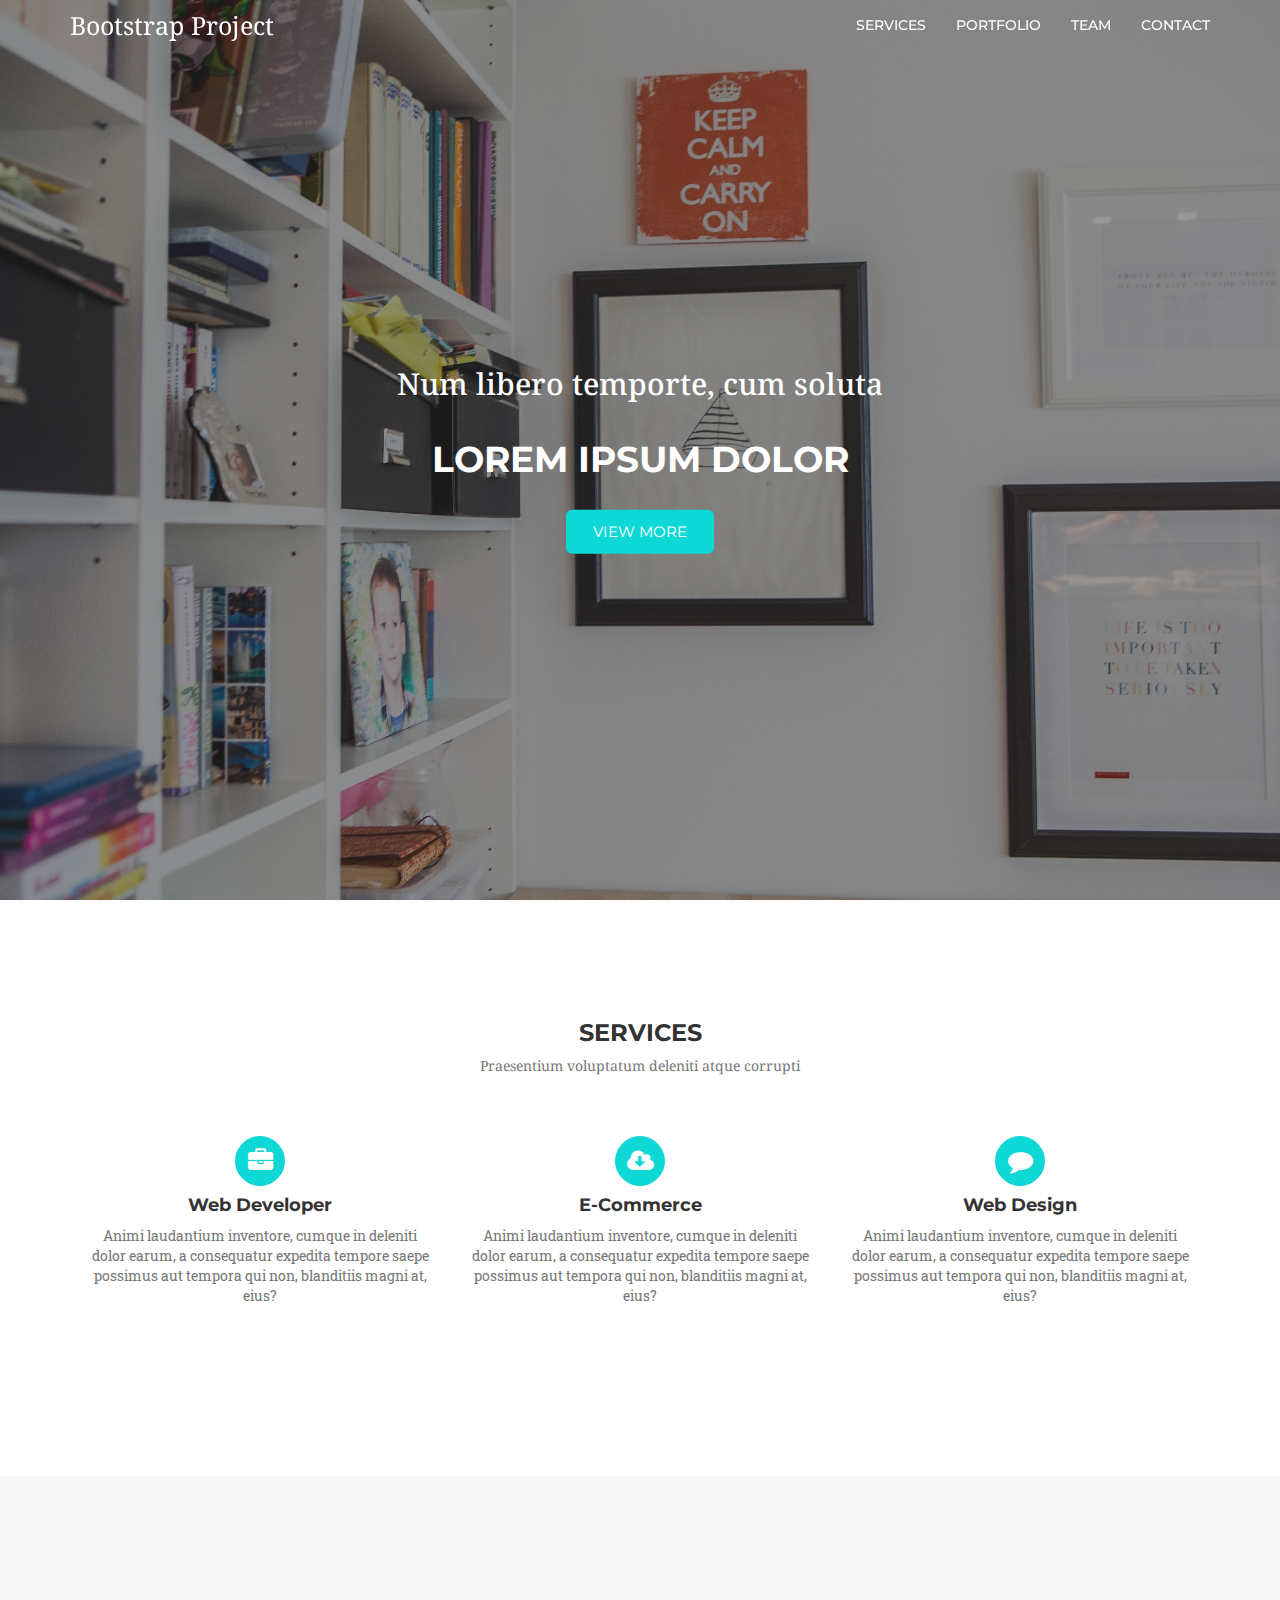
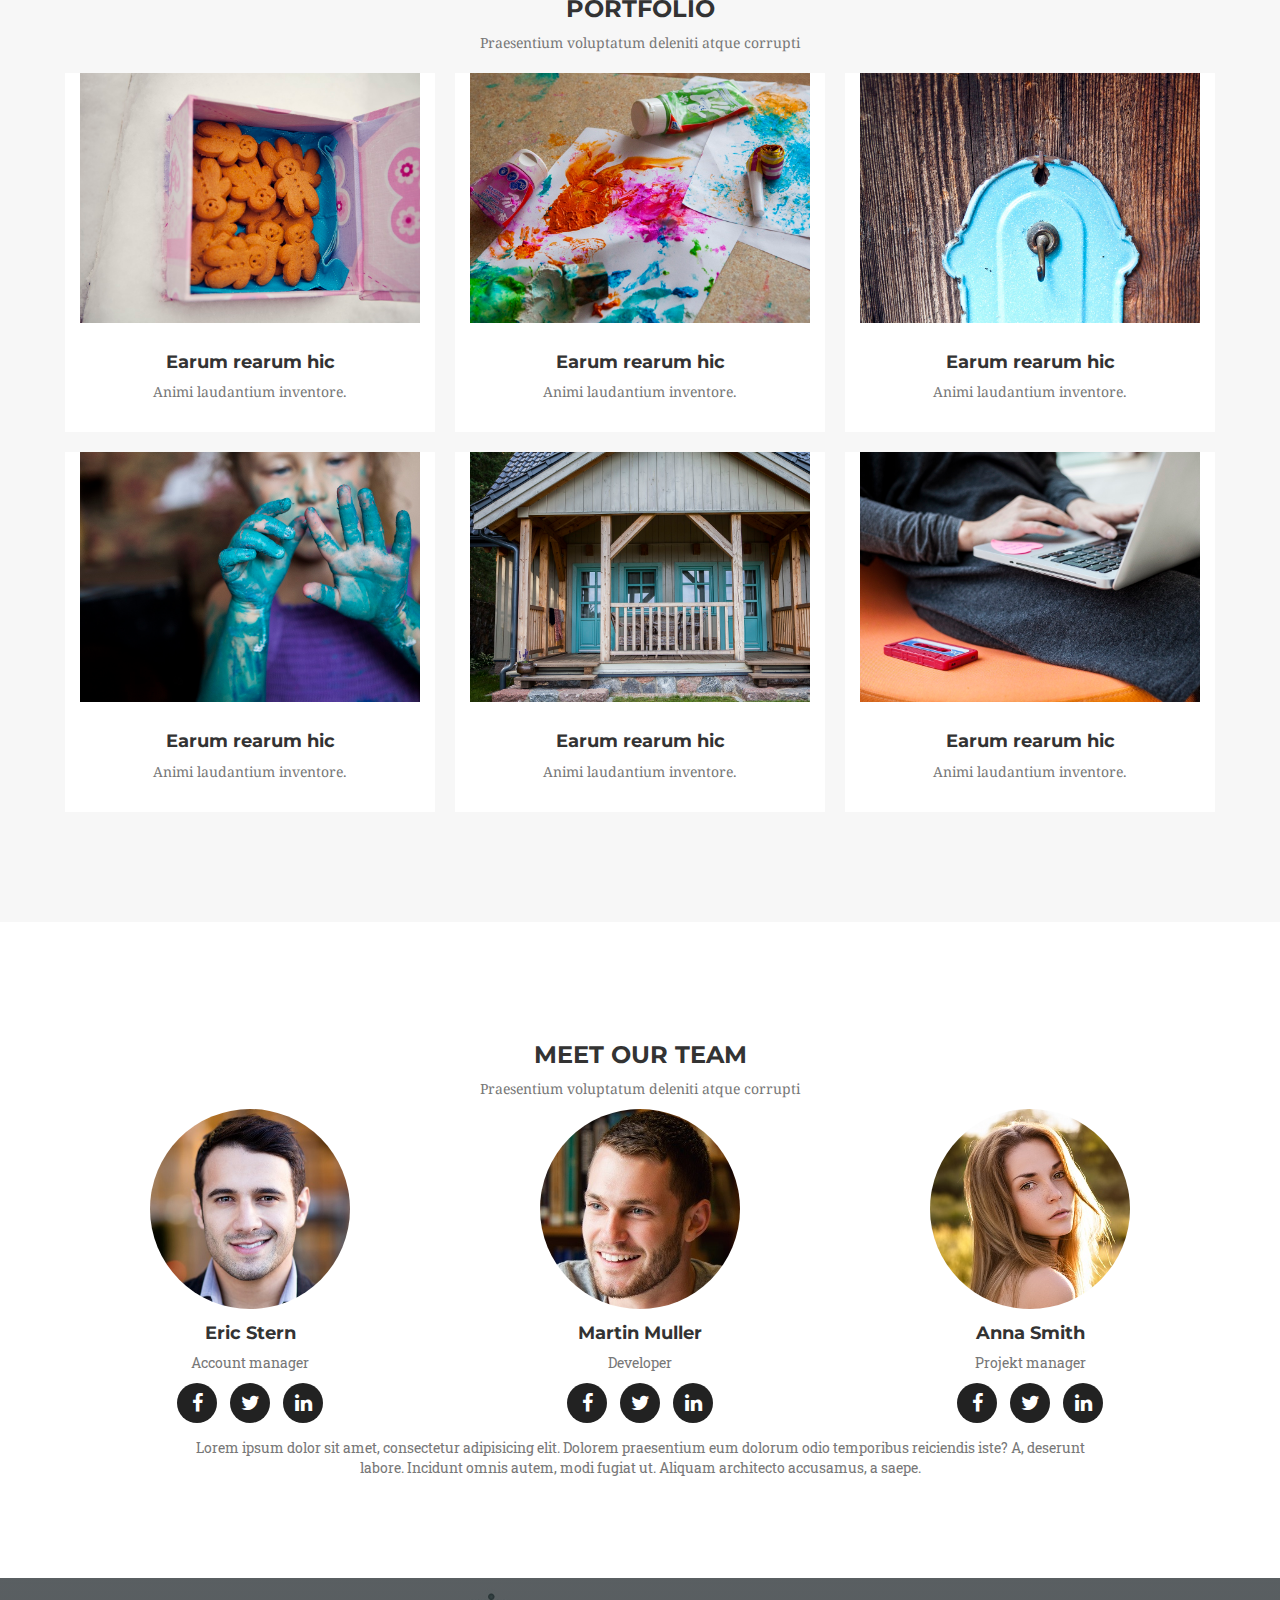
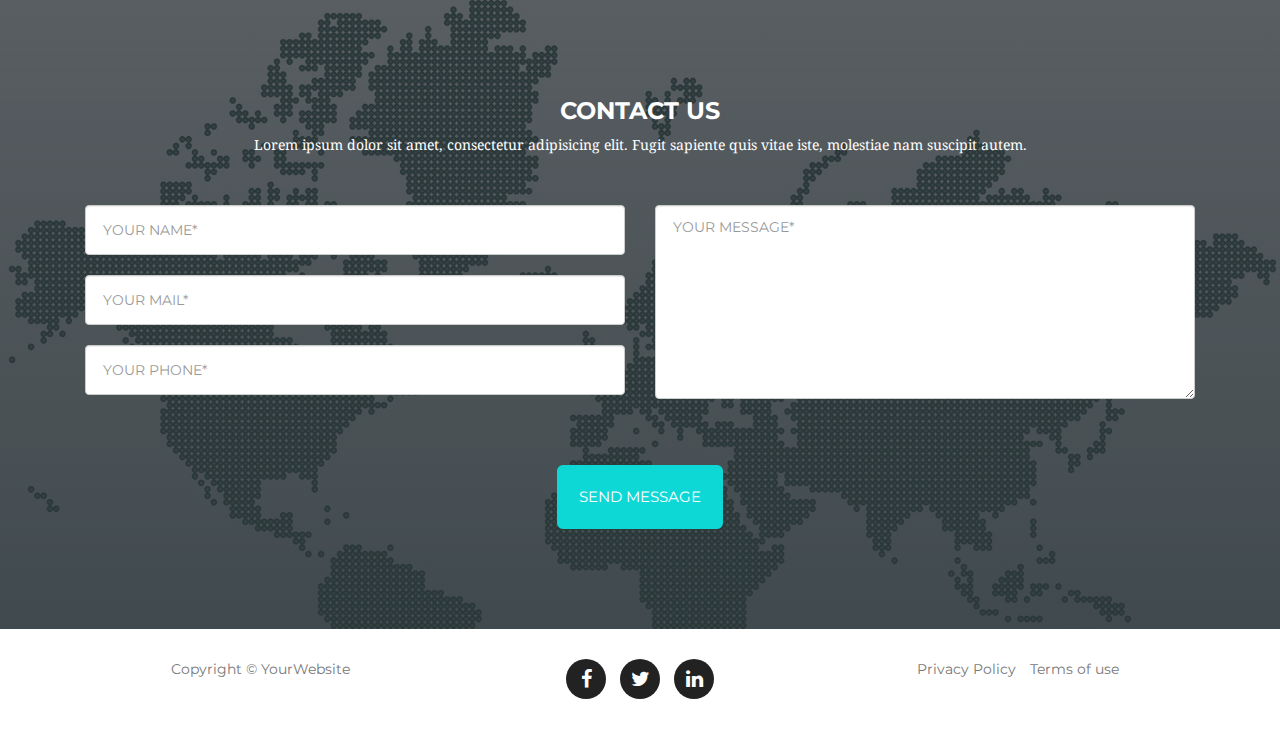
<file: zadanie2191/index.html>
<!DOCTYPE html>
<html lang="en">
<head>
   
    <meta charset="UTF-8">
    <meta name="viewport" content="width=device-width, user-scalable=no, initial-scale=1.0, maximum-scale=1.0, minimum-scale=1.0">

    <title>My portfolio</title>
    <link rel="icon" type="image/x-icon" href="img/header/favicon.ico">
    
    <!--  Bootstrap stylesheet  -->
    <link rel="stylesheet" href="css/bootstrap.min.css">

    <!-- Font-awesome - online serwer-->
    <link rel="stylesheet" href="https://cdnjs.cloudflare.com/ajax/libs/font-awesome/4.7.0/css/font-awesome.min.css">
    
    <!-- Google Fonts -->
    <link href="https://fonts.googleapis.com/css?family=Droid+Serif:400i" rel="stylesheet">
    <link href="https://fonts.googleapis.com/css?family=Montserrat:500,700" rel="stylesheet">
    <link href="https://fonts.googleapis.com/css?family=Roboto+Slab" rel="stylesheet">

    <!-- Custom stylesheets -->
    <link rel="stylesheet" href="css/style.css">
    <link rel="stylesheet" href="css/responsive.css">

</head>

<body>

    <!-- Navigation menu - start -->
    
    <nav id="main-nav" class="navbar navbar-default navbar-fixed-top">
        <div class="container">
            <!-- Brand and toggle get grouped for better mobile display -->
            <div class="navbar-header">
                <button type="button" class="navbar-toggle collapsed" data-toggle="collapse" data-target="#list-nav" aria-expanded="false">
                    <span class="sr-only">Toggle navigation</span>
                    <span class="icon-bar"></span>
                    <span class="icon-bar"></span>
                    <span class="icon-bar"></span>
                </button>
                <a class="navbar-brand" href="#">Bootstrap Project</a>
            </div>

            <!-- Collect the nav links, forms, and other content for toggling -->
            <div id="list-nav" class="collapse navbar-collapse">
                <ul class="nav navbar-nav navbar-right text-uppercase">
                    <li><a href="#services">services</a></li>
                    <li><a href="#portfolio">portfolio</a></li>
                    <li><a href="#my-team">team</a></li>
                    <li><a href="#contact">contact</a></li>
                </ul>
            </div>
        </div>
    </nav>
    
    <!-- Navigation menu - end -->
    
    <!-- Header - start -->
    <header id="main-header">
        <div id="mask-header">
        </div>
        <div id="inner-header" class="text-center">
            <h2>Num libero temporte, cum soluta</h2>
            <h1 class="text-uppercase">Lorem ipsum dolor</h1>
            <a href="#services" class="btn btn-default btn-lg text-uppercase">View more</a>
        </div>
    </header>

    <!-- Header - end -->
    
    <!-- Section Services - start -->
    
    <section id="services">
        <div id="inner-services" class="container text-center">
            <h3 class="text-uppercase">Services</h3>
            <p>Praesentium voluptatum deleniti atque corrupti</p>
            <div class="row">
                <div class="serivces-content col-sm-4">
                    <div class="services-image">
                        <i class="fa fa-briefcase" aria-hidden="true"></i>
                    </div>
                    <h4>Web Developer</h4>
                    <p>Animi laudantium inventore, cumque in deleniti dolor earum, a consequatur expedita tempore saepe possimus aut tempora qui non, blanditiis magni at, eius?</p>
                </div>
                <div class="serivces-content col-sm-4">
                    <div class="services-image">
                        <i class="fa fa-cloud-download" aria-hidden="true"></i>
                    </div>
                    <h4>E-Commerce</h4>
                    <p>Animi laudantium inventore, cumque in deleniti dolor earum, a consequatur expedita tempore saepe possimus aut tempora qui non, blanditiis magni at, eius?</p>
                </div>
                <div class="serivces-content col-sm-4">
                    <div class="services-image">
                        <i class="fa fa-comment" aria-hidden="true"></i>
                    </div>
                    <h4>Web Design</h4>
                    <p>Animi laudantium inventore, cumque in deleniti dolor earum, a consequatur expedita tempore saepe possimus aut tempora qui non, blanditiis magni at, eius?</p>
                </div>
            </div>
        </div>
    </section>

    <!-- Section Services - end -->
    
    <!-- Section Portfolio - start -->
    
    <section id="portfolio">
        <div class="container text-center">
            <h3 class="text-uppercase">Portfolio</h3>
            <p>Praesentium voluptatum deleniti atque corrupti</p>
            <div class="row">
                <figure class="portfolio-content col-sm-6 col-md-4">
                    <div class="image-outer">
                        <div class="image" id="first-port">
                            <div class="mask">
                                <i class="fa fa-plus" aria-hidden="true"></i>
                            </div>
                        </div>
                    </div>
                    <div class="text-content">
                        <h4>Earum rearum hic</h4>
                        <p>Animi laudantium inventore.</p>
                    </div>
                </figure>
                <figure class="portfolio-content col-sm-6 col-md-4">
                    <div class="image-outer">
                        <div class="image" id="second-port">
                            <div class="mask">
                                <i class="fa fa-plus" aria-hidden="true"></i>
                            </div>
                        </div>
                    </div>
                    <div class="text-content">
                        <h4>Earum rearum hic</h4>
                        <p>Animi laudantium inventore.</p>
                    </div>
                </figure>
                <figure class="portfolio-content col-sm-6 col-md-4">
                    <div class="image-outer">
                        <div class="image" id="third-port">
                            <div class="mask">
                                <i class="fa fa-plus" aria-hidden="true"></i>
                            </div>
                        </div>
                    </div>
                    <div class="text-content">
                        <h4>Earum rearum hic</h4>
                        <p>Animi laudantium inventore.</p>
                    </div>
                </figure>
                <figure class="portfolio-content col-sm-6 col-md-4">
                    <div class="image-outer">
                        <div class="image" id="fourth-port">
                            <div class="mask">
                                <i class="fa fa-plus" aria-hidden="true"></i>
                            </div>
                        </div>
                    </div>
                    <div class="text-content">
                        <h4>Earum rearum hic</h4>
                        <p>Animi laudantium inventore.</p>
                    </div>
                </figure>
                <figure class="portfolio-content col-sm-6 col-md-4">
                    <div class="image-outer">
                        <div class="image" id="fifth-port">
                            <div class="mask">
                                <i class="fa fa-plus" aria-hidden="true"></i>
                            </div>
                        </div>
                    </div>
                    <div class="text-content">
                        <h4>Earum rearum hic</h4>
                        <p>Animi laudantium inventore.</p>
                    </div>
                </figure>
                <figure class="portfolio-content col-sm-6 col-md-4">
                    <div class="image-outer">
                        <div class="image" id="sixth-port">
                            <div class="mask">
                                <i class="fa fa-plus" aria-hidden="true"></i>
                            </div>
                        </div>
                    </div>
                    <div class="text-content">
                        <h4>Earum rearum hic</h4>
                        <p>Animi laudantium inventore.</p>
                    </div>
                </figure>
            </div>
        </div>
    </section>

    <!-- Section Portfolio - end -->
    
    <!-- Section My-team - start -->
    
    <section id="my-team">
        <div class="container text-center">
            <h3 class="text-uppercase">Meet our team</h3>
            <p>Praesentium voluptatum deleniti atque corrupti</p>
            <div class="row">
                <figure class="team-content col-sm-4 ">
                    <div class="face" id="team-photo1"></div>
                    <div class="text-content">
                        <h4>Eric Stern</h4>
                        <p>Account manager</p>
                        <div class="social">
                            <div class="social-icon">
                                <i class="fa fa-facebook" aria-hidden="true"></i>
                            </div>
                            <div class="social-icon">
                                <i class="fa fa-twitter" aria-hidden="true"></i>
                            </div>
                            <div class="social-icon">
                                <i class="fa fa-linkedin" aria-hidden="true"></i>
                            </div>
                        </div>
                    </div>
                </figure>
                <figure class="team-content col-sm-4">
                    <div class="face" id="team-photo2"></div>
                    <div class="text-content">
                        <h4>Martin Muller</h4>
                        <p>Developer</p>
                        <div class="social">
                            <div class="social-icon">
                                <i class="fa fa-facebook" aria-hidden="true"></i>
                            </div>
                            <div class="social-icon">
                                <i class="fa fa-twitter" aria-hidden="true"></i>
                            </div>
                            <div class="social-icon">
                                <i class="fa fa-linkedin" aria-hidden="true"></i>
                            </div>
                        </div>
                    </div>
                </figure>
                <figure class="team-content col-sm-4">
                    <div class="face" id="team-photo3"></div>
                    <div class="text-content">
                        <h4>Anna Smith</h4>
                        <p>Projekt manager</p>
                        <div class="social">
                            <div class="social-icon">
                                <i class="fa fa-facebook" aria-hidden="true"></i>
                            </div>
                            <div class="social-icon">
                                <i class="fa fa-twitter" aria-hidden="true"></i>
                            </div>
                            <div class="social-icon">
                                <i class="fa fa-linkedin" aria-hidden="true"></i>
                            </div>
                        </div>
                    </div>
                </figure>
            </div>
            <p class="team-description">Lorem ipsum dolor sit amet, consectetur adipisicing elit. Dolorem praesentium eum dolorum odio temporibus reiciendis iste? A, deserunt labore. Incidunt omnis autem, modi fugiat ut. Aliquam architecto accusamus, a saepe.</p>
        </div>
    </section>
    
    <!-- Section My-team - end -->
    
    <!-- Section Contact - start -->

    <section id="contact">
        <div class="container text-center">
            <h3 class="text-uppercase">Contact us</h3>
            <p>Lorem ipsum dolor sit amet, consectetur adipisicing elit. Fugit sapiente quis vitae iste, molestiae nam suscipit autem.</p>
            <div class="inner-form col-md-6">
                <input class="form-control " type="text" name="name" placeholder="your name*"><br>
                <input class="form-control" type="text" name="mail" placeholder="your mail*"><br>
                <input class="form-control" type="text" name="phone" placeholder="your phone*"><br>
            </div>
            <div class="inner-form col-md-6">
                <textarea class="form-control" rows="9" name="comment" placeholder="your message*"></textarea>
            </div>
            <div class="button col-md-12 text-center">
                <input class="btn btn-default btn-lg text-uppercase" type="submit" value="send message">
            </div>
        </div>
    </section>

    <!-- Section Contact - end -->
    
    <!-- Section Contact - start -->
    
    <footer id="footer">
        <div class="container text-center">
            <div class="col-lg-4">
                <p>Copyright &copy; YourWebsite </p>
            </div>
            <div class="col-lg-4">
                <div class="social">
                    <div class="social-icon">
                        <i class="fa fa-facebook" aria-hidden="true"></i>
                    </div>
                    <div class="social-icon">
                        <i class="fa fa-twitter" aria-hidden="true"></i>
                    </div>
                    <div class="social-icon">
                        <i class="fa fa-linkedin" aria-hidden="true"></i>
                    </div>
                </div>
            </div>
            <div class="col-lg-4">
                <ul class="list-inline">
                    <li>Privacy Policy</li>
                    <li>Terms of use</li>
                </ul>
            </div>
        </div>
    </footer>

   
    <!-- jQuery library  -->
    <script src="js/jquery-3.2.1.min.js"></script>
    
    <!-- Bootstrap jQuery script  -->
    <script src="js/bootstrap.min.js"></script>
    
    <!-- Custom jQuery script  -->
    <script src="js/main.js"></script>
    
</body>

</html>
</file>
<file: app-finanase launching page/css/style.css>
body {
    margin: 0;
    font-family: 'Open Sans', sans-serif;
    box-sizing: border-box;
    color: white;
}

body #main-page {
    background-image: url("../img/background.png");
    background-size: cover;
    height: 800px;
    width: 100%;
}

body #main-page #inner-div {
    padding: 0 150px;
    position: relative;
}

body #main-page #top-line {
    position: relative;
}

body #main-page #top-line #logo {
    font-size: 36px;
    display: inline-block;
}

body #main-page #top-line #logo p {
    display: inline-block;
    font-weight: 700;
}

body #main-page #top-line #logo p i {
    color: #ecd407;
    font-size: 38px;
}

body #main-page #top-line #call {
    display: inline-block;
    position: absolute;
    right: 0;
    top: 8px;
    transform: translateY(50%);
}

body #main-page #top-line #call .call-icon {
    display: inline-block;
}

body #main-page #top-line #call i {
    font-size: 36px;
    margin-right: 5px;
}

body #main-page #top-line #call .call-number {
    display: inline-block;
}

body #main-page #top-line #call .call-number p {
    margin: 0;
}

body #main-page #top-line #call .call-number p:first-child {
    font-size: 15px;
}

body #main-page #top-line #call .call-number p:last-child {
    font-size: 20px;
}

body #outer-form {
    font-weight: 700;
    width: 30%;
    position: absolute;
    right: 150px;
    margin-top: 40px;
    font-size: 20px;
}

body #outer-form span {
    color: #ecd407;
}

body #outer-form #inner-form {
    background-color: #001d8a;
    padding: 15px;
}

body #outer-form #inner-form p {
    margin-top: 5px;
}

body #outer-form #inner-form input {
    width: 95%;
    padding: 6px;
    margin: 5px 0;
}

body #outer-form #inner-form textarea {
    margin: 5px 0;
    padding: 6px;
    width: 95%;
    height: 30px;
}

body #outer-form #inner-form textarea::placeholder {
    font-family: sans-serif;
}

body #outer-form #inner-form button {
    height: 40px;
    width: 70px;
    background-color: #ecd407;
    color: #000000;
    font-weight: 700;
    border: none;
    font-size: 15px;
}

body #footer {
    background-color: #292929;
    padding: 50px 80px 20px;
    text-align: center;
    font-size: 12px;
}

body #footer .contact {
    width: 50%;
}

body #footer .contact .yellow-square {
    background-color: #ecd407;
    color: #000000;
    width: 30px;
    height: 30px;
    text-align: center;
    margin: 0 auto;
}

body #footer .contact .yellow-square i {
    line-height: 30px;
}

body #footer .contact.mail {
    float: right;
}

body #footer .contact.phone {
    float: left;
}

body #footer #clear {
    clear: both;
}

body #footer p {
    margin-bottom: 20px;
    margin-top: 3px;
}
</file>
<file: zadanie1384/css/style.css>
/*
tlo #213b50, pole nieaktywne #2b4a64, pole aktywne #4e708c, ramka aktywnego pola i kolor tekstu #ffffff
*/

#form {
    background-color: #213b50;
    width: 40%;
    padding: 20px;
    height: 100%;
}

#form input,
select,
textarea {
    margin-bottom: 3%;
    background-color: #2b4a64;
    border: 0px solid #2b4a64;
    width: 40%;
    color: #ffffff;
}

#form input:focus, textarea:focus, select:focus, {
    background-color: #4e708c;
    color: #ffffff;
    outline-color: #ffffff;
}

#form .box {
    width: 4%;
    margin-bottom: 1%;
    color: #ffffff;
    
}

#form #gender {
    margin-bottom: 3%;
}

#form textarea {
    height: 100px;
}

#form .send {
    width: 60px;
    height: 25px;
    background-color: #1FCC00;
    color: #ffffff;
    margin-top: 3%;
}

#form label {
    color: #ffffff;
}

#form p {
    color: #ffffff;
    margin: 0px;
    display: inline-block;
}
</file>
<file: zadanie1466/css/style.css>
body {
    font-family: 'Verdana', sans-serif;
    height: 100%;
    margin: 0;
}

#image {
    background-size: cover;  
    background-position: center;
    position: relative;
}

#text {
    position: absolute;
    color: #ffffff;
    width: 100%;
    padding: 3%;
}
</file>
<file: zadanie1466/css/responsive.css>
@media screen and (min-width: 1170px) { 
    
    #image {
    background-image: url(../img/man-1.jpg);
    height: 100vh; /*wysokosc na 100 okna przegladarki*/
    }
    
    #text {
    top: 45%;
    }
}

@media screen and (min-width: 992px) and (max-width: 1170px) { 
   
    #image {
    background-image: url(../img/man-2.jpg);
    height: 70vh; /*wysokosc na 70 okna przegladarki*/
    }
    
    #text {
    top: 0%;
    right: 0%;
    width: auto;
    }
}

@media screen and (max-width: 992px) {
    
    #image {
    background-image: url(../img/man-1.jpg);
    height: 50vh; /*wysokosc na 50 okna przegladarki*/
    }

    #text {
    text-align: center;
    color: #000000;
    }
}
</file>
<file: zadanie1925/css/style.css>
body {
    padding: 20px;
}

#square {
    width: 250px;
    height: 250px;
    background-color: #e08cd3;
    border: 5px solid #a3759c;
    text-align: center;
    font-family: sans-serif;
    padding: 20px 0;
}

#button-click {
    height: 35px;
    background-color: #a3759c;
    border: none;
    margin-bottom: 10px;
    text-transform: uppercase;
}

#dane-programisty {
    border: 5px solid #a3759c;
    text-align: left;
    padding: 0 10px; 
}
</file>
<file: zadanie1978/css/style.css>
/*General styling*/

body {
    font-family: 'Roboto Slab', serif;
    color: #777777;
}

/*Each header h3, h4*/
h3,
h4 {
    font-family: 'Montserrat', sans-serif;
    color: #333333;
    font-weight: 700;
}

/*Each section*/
#services,
#portfolio,
#my-team,
#contact {
    padding: 100px 0;
}

/*First paragraph in each section*/
p:nth-child(2) {
    font-family: 'Droid Serif', serif;
}

/*Navigation bar styling - start*/

.navbar {
    background-color: transparent;
    border: none;
    font-family: 'Droid Serif', serif;
}

.navbar-brand {
    font-size: 25px;
}

.navbar-collapse {
    font-family: 'Montserrat', sans-serif;
    font-weight: 500;
}

/*Font color for all links in nav bar*/
#main-nav a {
    color: white; 
    transition: all 0.5s;
}

#main-nav a:hover {
    color: #0ed8d6; 
}

/*Class added on scroll*/
.menu-scrolled {
    background-color: rgba(14, 216, 214, 0.8);
}

/*Navigation bar styling - end*/

/*Header styling - start*/

#main-header {
    background-image: url('../img/header/pictures_on_the_wall.jpg');
    background-size: cover;
    height: 100vh;
    width: 100%;
    color: #FFFFFF;
    position: relative;
}

#mask-header {
    width:100%;
    height: 100%;
    background-color: #333333;
    opacity: 0.5;
}

#inner-header {
    width: 100%;
    position: absolute;
    top: 50%; 
    left: 50%;
    transform:translate(-50%, -50%);
}

#inner-header h1 {
    font-family: 'Montserrat', sans-serif;
    font-weight: 700;
    padding: 20px;
}

#inner-header h2 {
    font-family: 'Droid Serif', serif;
}

.btn {
    font-family: 'Montserrat', sans-serif;
    font-size: 15px;
    background-color: #0ed8d6;
    color: #FFFFFF;
    border: 2px solid #0ed8d6;
    padding: 10px 25px;
    transition: all 0.5s;
}

.btn:hover {
    border: 2px solid #0ed8d6;
    background-color: #FFFFFF;
    color: #0ed8d6;
}

/* Header styling - end */

/* Section services styling -start*/

.row {
    width: 100%;
    margin: 60px 0;
}

#inner-services .services-image {
    width: 50px;
    height: 50px;
    background-color: #0ed8d6;
    display: inline-block;
    border-radius: 50%;
    border: 0.5px solid #0ed8d6;
    transition: all 1s;
}

#inner-services .services-image .fa {
    font-size: 25px;
    line-height: 50px;
    color: #FFFFFF;
    transition: all 1s;
}

#inner-services .services-image:hover {
    background-color: #FFFFFF;
    border: 0.5px solid #0ed8d6;
}

#inner-services .services-image .fa:hover {
    transform: rotate(360deg);
    color: #0ed8d6;
}

/* Section services styling - end */

/* Section Portfolio styling - start */

#portfolio {
    background-color: #F7F7F7;
}

#portfolio figure {
    background-color: #FFFFFF;
    border: 10px solid #F7F7F7;
} 

#portfolio .image-outer {
    overflow: hidden;
    height: 250px;
} 

#portfolio .image {
    background-size: cover;
    height: 100%;
    transition: all 1s;
}

#portfolio .image:hover {
    transform: scale(1.2);
}

#portfolio .mask {
    background-color: rgba(14, 216, 214, 0.6);
    height: 100%;
    opacity: 0;
    transition: all 1s;
}

#portfolio .mask:hover {
    opacity: 1;
}

#portfolio .fa {
    font-size: 80px;
    line-height: 250px;
    color: #FFFFFF;
}

#portfolio .text-content {
    padding: 20px;
}

#first-port {
    background-image: url(../img/portfolio/box_of_cookies.jpg);
}

#second-port {
    background-image: url(../img/portfolio/chaotic_paint.jpg);
}

#third-port {
    background-image: url(../img/portfolio/chestnut_on_bracket.jpg);
}

#fourth-port {
    background-image: url(../img/portfolio/child_with_blue_paint.jpg);
}

#fifth-port {
    background-image: url(../img/portfolio/house_with_blue_doors.jpg);
}

#sixth-port {
    background-image: url(../img/portfolio/typing_on_laptop.jpg);
}

/* Section Portfolio styling - end */

/* Section My-team styling - start */

#my-team .face {
    width: 200px;
    height: 200px; 
    background-size: cover;
    border-radius: 50%;
    display: inline-block;
}

#team-photo1 {
    background-image: url(../img/team/man-1.jpg);
}

#team-photo2 {
    background-image: url(../img/team/man-2.jpg);
}

#team-photo3 {
    background-image: url(../img/team/woman-1.jpg);
}

#my-team .text-content p {
    font-family: 'Roboto Slab', serif;
}

.team-description {
    width: 80%;
    margin: auto;
}

/*Social icon styling*/
.social-icon {
    width: 40px;
    height: 40px; 
    margin: 0 5px 15px;
    border-radius: 50%;
    background-color: #222222;
    display: inline-block;
    transition: all 0.5s;
}

.social-icon .fa {
    font-size: 20px;
    color: #FFFFFF;
    line-height: 40px;
}

.social-icon:hover {
    background-color: #0ed8d6;
}

/* Section My-team styling - end */

/* Section Contact styling - start */

#contact {
    background-image: linear-gradient(rgba(51, 51, 51, 0.7), rgba(51, 51, 51, 0.7)), url(../img/footer/world-map.jpg);
    background-size: cover;
    color: #FFFFFF;
}

#contact h3 {
    color: #FFFFFF;
}

#contact p {
    margin-bottom: 50px;
}

.inner-form input {
    height: 50px;
}

.form-control::placeholder {
    text-transform: uppercase;
    font-family: 'Montserrat', sans-serif;
    padding: 5px;
}

#contact .button {
    width: 100%;
}

#contact .btn {
    margin-top: 50px;
    padding: 20px;
}

/* Section Contact styling - end */

/* Section Footer styling - start */

#footer {
    padding: 30px 0;
    font-family: 'Montserrat', sans-serif;
}

/* Section Footer styling - end */
</file>
<file: zadanie1978/css/responsive.css>
@media screen and (max-width: 768px) {
    
    #main-nav {
    background-color: #FFFFFF;
    }
    
    #main-nav a {
    color: #0ed8d6; 
    }
    
    #main-nav a:hover {
    color: #777777;   
    }
    
    #list-nav {
    text-align: right;
    }
    
    #main-nav .navbar-toggle {
    background-color: #FFFFFF;
    }
    
    #main-nav .navbar-toggle .icon-bar {
        background-color: #0ed8d6;
    }
}
</file>
<file: zadanie1978portfolio/css/style.css>
/* General settings */

* {
    font-family: 'Lato', sans-serif;
    color: #291f1a;
    margin: 0px;
    font-size: 16px;
}

h3 {
    font-weight: 100;
    text-align: center;
    font-size: 40px;
    margin-bottom: 60px;
}

h3 span {
    color: #1ac056;
    font-weight: 400;
    font-size: 40px;
}

section {
    padding-top: 80px;
}

#clear {
    clear:both;
}

#menu .menu-scrolled {
    background-color: blue;
    color: red;
}

/*Navigation menu - start*/

.navbar {
    background-color: #f9fcfe;
    border: none;
}

#list-nav li {
    padding: 0 10px;
}

#list-nav li a {
    color: #1ac056;
    font-size: 18px;
    transition: all 0.5s;
}

#list-nav li a:hover {
    color: #291f1a;
}

/*Navigation menu - end*/

/*Main header - start*/

#header {
    height: 100vh;
    width: 100%;
    background-image: url('../img/img/header-background.jpg');
    background-size: cover;
    background-repeat: no-repeat;
    position: relative; 
}

#header div {
    position: absolute;
    top: 50%;
    left: 50%;
    transform: translate(-50%, -50%);
}

#header h1,
#header h2 {
    color: #FFFFFF;
    font-family: 'Roboto', sans-serif;
    font-weight: 100;
    font-size: 8vh;
}

#header h1 {
    font-size: 15vh;
}

#header h1 span {
    color: #1ac056;
    font-weight: 400;
    font-size: 15vh;
}

/*Main header - end*/

/*Section About-me - start*/

#about-me {
    background-color: #f9fcfe;
    -webkit-box-shadow: 0px 10px 5px 0px rgba(0,0,0,0.6);
    -moz-box-shadow: 0px 10px 5px 0px rgba(0,0,0,0.6);
    box-shadow: 0px 10px 5px 0px rgba(0,0,0,0.6);
    padding-bottom: 60px;
}

#photo img {
    width: 60%;
    border: 10px solid #ffffff;
}

/*Section About-me - end*/

/*Section Skills - start*/

#figures {
    left: 25%;
    margin-top: 20px;
}

/*Section Skills - end*/

/*Section Portfolio - start*/

#portfolio {
    margin-bottom: 80px;
}

#cont1 {
    background-image: url('../img/img/portfolio1.jpg');  
}

#cont2 {
    background-image: url('../img/img/portfolio2.jpg');  
}

#cont3 {
    background-image: url('../img/img/portfolio4.jpg');
}

.portfolio-content {
    background-repeat: no-repeat;
    background-size: cover;
    background-position: center;
    height: 350px;
    padding: 0;
}

.mask {
    background-color: rgba(42,61,79, 0.8);
    opacity: 0;
    height: 100%;
    padding: 10px;
    transition: opacity 1.5s;
}

.mask:hover {
    opacity: 1;
}

.border {
    height: 100%;
    width: 100%;
    border: 1px solid white;
    text-align: center;
    padding: 10px;
}

.text-cont-white h4,
.text-cont-white h5,
.text-cont-white p {
    color: #FFFFFF;
}

.text-cont-white .fa {
    color: #ffffff;
    font-size: 26px;
}

/*Section Portfolio - end*/

/*Section Contact - start*/

#contact {
    background-color: #213b50;
    padding: 60px 0;
}

#contact-details h3 {
    color: #FFFFFF;
}

#contact-details address {
    color: #FFFFFF;
    font-style: normal;
    font-weight: 300;
}

#contact-details address a {
    text-decoration: none;    
    color: #FFFFFF;            
    padding: 20px;            
    transition: all 1.5s;
}

#contact-details address a:hover {
    text-decoration-line: underline;
    color: #1ac056;
}

#contact .social-icons,
#contact .social-icons .inner-icon {
    padding: 0;
}

#contact .social-icons .inner-icon .fa {
    color: #FFFFFF;
    font-size: 24px;
    height: 40px;
    width: 40px;
    border: 1px solid white;
    padding-top:  6px;
    text-align: center;
    transition: all 1s;
}

#contact .social-icons .inner-icon .fa:hover {
    color: #213b50;
    border: 1px solid #213b50;
    background-color: #FFFFFF;
}

#form {
    margin-top: 70px;
}

#form .input,
#form .textarea {
    margin-bottom: 10px;
    height: 40px;
    background-color: #2F4E78;
    border: 0;
    padding: 10px;
    color: #FFFFFF; 
}

#form .textarea {
    height: 70px;
    font-family: "Consolas";
}

::placeholder {
    color: lightgray;
}

#form .input:focus, 
#form .textarea:focus {
    background-color: #4e708c;
    color: #ffffff;
    outline-color: #ffffff;
}

#form .send {
    background-color: #1ac056;
    color: #ffffff;
    height: 40px;
    width: 80px;
    border: none;
} 

/*Section Contact - end*/

/*Section Footer - start*/

footer {
    background-color: #1F2C3D;
    padding-left: 60px;
}

footer p {
    color: white;
    margin: 0;
}

/*Section Footer - end*/
</file>
<file: zadanie1978portfolio/css/responsive.css>
@media screen and (max-width: 768px) {
    
    #list-nav,
    .navbar-header {
        text-align: right;
        border: none;
        background-color: #FFFFFF;
        color: #1ac056;
    }
    
    #list-nav li a {
        color: #1ac056;
    }
    
    #list-nav li a:hover {
        color: #291f1a;
    }

    .navbar-toggle {
        font-size: 20px;
        border: none;
    }
    
    .navbar-default .navbar-toggle:focus,
    .navbar-default .navbar-toggle:hover {
        background-color: #FFF;
    }
    
    #about-me .about-txt,
    #contact-details,
    #contact-details h3,
    #form {
        text-align: center;
    }
    
    #contact .social-icons {
        left: 15%;
    }
}
</file>
<file: zadanie2191/css/style.css>
body {
    font-family: "Roboto Slab", serif;
    color: #777777;
}

body .navbar {
    background-color: transparent;
    border: none;
    font-family: "Droid Serif", serif;
}

body .navbar .navbar-header a {
    font-size: 25px;
    color: #FFFFFF;
    transition: all 0.5s;
}

body .navbar .navbar-header a:hover {
    color: #0ed8d6;
}

body .navbar .navbar-collapse {
    font-family: "Montserrat", sans-serif;
    font-weight: 500;
}

body .navbar .navbar-collapse ul li a {
    color: #FFFFFF;
    transition: all 0.5s;
}

body .navbar .navbar-collapse ul li a:hover {
    color: #0ed8d6;
}

body .menu-scrolled {
    background-color: rgba(14, 216, 214, 0.8);
}

body #main-header {
    background-image: url("../img/header/pictures_on_the_wall.jpg");
    background-size: cover;
    height: 100vh;
    width: 100%;
    color: #FFFFFF;
    position: relative;
}

body #main-header #mask-header {
    width: 100%;
    height: 100%;
    background-color: #333333;
    opacity: 0.5;
}

body #main-header #inner-header {
    width: 100%;
    position: absolute;
    top: 50%;
    left: 50%;
    transform: translate(-50%, -50%);
}

body #main-header #inner-header h2 {
    font-family: "Droid Serif", serif;
}

body #main-header #inner-header h1 {
    font-family: "Montserrat", sans-serif;
    font-weight: 700;
    padding: 20px;
}

body #main-header #inner-header a {
    font-family: "Montserrat", sans-serif;
    font-size: 15px;
    background-color: #0ed8d6;
    color: #FFFFFF;
    border: 2px solid #0ed8d6;
    padding: 10px 25px;
    transition: all 0.5s;
}

body #main-header #inner-header a:hover {
    border: 2px solid #0ed8d6;
    background-color: #FFFFFF;
    color: #0ed8d6;
}

body #services {
    padding: 100px 0;
}

body #services #inner-services h3 {
    font-family: "Montserrat", sans-serif;
    color: #333333;
    font-weight: 700;
}

body #services #inner-services p:nth-child(2) {
    font-family: "Droid Serif", serif;
}

body #services #inner-services .row {
    width: 100%;
    margin: 60px 0;
}

body #services #inner-services .row .services-image {
    width: 50px;
    height: 50px;
    background-color: #0ed8d6;
    display: inline-block;
    border-radius: 50%;
    border: 0.5px solid #0ed8d6;
    transition: all 1s;
}

body #services #inner-services .row .services-image .fa {
    font-size: 25px;
    line-height: 50px;
    color: #FFFFFF;
    transition: all 1s;
}

body #services #inner-services .row .services-image .fa:hover {
    transform: rotate(360deg);
    color: #0ed8d6;
}

body #services #inner-services .row .services-image:hover {
    background-color: #FFFFFF;
    border: 0.5px solid #0ed8d6;
}

body #services #inner-services .row h4 {
    font-family: "Montserrat", sans-serif;
    color: #333333;
    font-weight: 700;
}

body #portfolio {
    padding: 100px 0;
    background-color: #F7F7F7;
}

body #portfolio h3 {
    font-family: "Montserrat", sans-serif;
    color: #333333;
    font-weight: 700;
}

body #portfolio p:nth-child(2) {
    font-family: "Droid Serif", serif;
}

body #portfolio .row figure {
    background-color: #FFFFFF;
    border: 10px solid #F7F7F7;
}

body #portfolio .row figure .image-outer {
    overflow: hidden;
    height: 250px;
}

body #portfolio .row figure .image-outer .image {
    background-size: cover;
    height: 100%;
    transition: all 1s;
}

body #portfolio .row figure .image-outer .image .mask {
    background-color: rgba(14, 216, 214, 0.6);
    height: 100%;
    opacity: 0;
    transition: all 1s;
}

body #portfolio .row figure .image-outer .image .mask .fa {
    font-size: 80px;
    line-height: 250px;
    color: #FFFFFF;
}

body #portfolio .row figure .image-outer .image .mask:hover {
    opacity: 1;
}

body #portfolio .row figure .image-outer .image:hover {
    transform: scale(1.2);
}

body #portfolio .row figure .image-outer #first-port {
    background-image: url(../img/portfolio/box_of_cookies.jpg);
}

body #portfolio .row figure .image-outer #second-port {
    background-image: url(../img/portfolio/chaotic_paint.jpg);
}

body #portfolio .row figure .image-outer #third-port {
    background-image: url(../img/portfolio/chestnut_on_bracket.jpg);
}

body #portfolio .row figure .image-outer #fourth-port {
    background-image: url(../img/portfolio/child_with_blue_paint.jpg);
}

body #portfolio .row figure .image-outer #fifth-port {
    background-image: url(../img/portfolio/house_with_blue_doors.jpg);
}

body #portfolio .row figure .image-outer #sixth-port {
    background-image: url(../img/portfolio/typing_on_laptop.jpg);
}

body #portfolio .row figure .text-content {
    padding: 20px;
}

body #portfolio .row figure .text-content h4 {
    font-family: "Montserrat", sans-serif;
    color: #333333;
    font-weight: 700;
}

body #my-team {
    padding: 100px 0;
}

body #my-team h3 {
    font-family: "Montserrat", sans-serif;
    color: #333333;
    font-weight: 700;
}

body #my-team p:nth-child(2) {
    font-family: "Droid Serif", serif;
}

body #my-team .face {
    width: 200px;
    height: 200px;
    background-size: cover;
    border-radius: 50%;
    display: inline-block;
}

body #my-team .text-content h4 {
    font-family: "Montserrat", sans-serif;
    color: #333333;
    font-weight: 700;
}

body #my-team .text-content p {
    font-family: "Roboto Slab", serif;
}

body #my-team .text-content .social .social-icon {
    width: 40px;
    height: 40px;
    margin: 0 5px 15px;
    border-radius: 50%;
    background-color: #222222;
    display: inline-block;
    transition: all 0.5s;
}

body #my-team .text-content .social .social-icon .fa {
    font-size: 20px;
    color: #FFFFFF;
    line-height: 40px;
}

body #my-team .text-content .social .social-icon:hover {
    background-color: #0ed8d6;
}

body #my-team #team-photo1 {
    background-image: url(../img/team/man-1.jpg);
}

body #my-team #team-photo2 {
    background-image: url(../img/team/man-2.jpg);
}

body #my-team #team-photo3 {
    background-image: url(../img/team/woman-1.jpg);
}

body #my-team .team-description {
    width: 80%;
    margin: auto;
}

body #contact {
    padding: 100px 0;
    background-image: linear-gradient(rgba(51, 51, 51, 0.7), rgba(51, 51, 51, 0.7)), url(../img/footer/world-map.jpg);
    background-size: cover;
    color: #FFFFFF;
}

body #contact h3 {
    font-family: "Montserrat", sans-serif;
    color: #333333;
    font-weight: 700;
    color: #FFFFFF;
}

body #contact p {
    margin-bottom: 50px;
    font-family: "Droid Serif", serif;
}

body #contact .inner-form input {
    height: 50px;
}

body #contact .inner-form .form-control::placeholder {
    text-transform: uppercase;
    font-family: "Montserrat", sans-serif;
    padding: 5px;
}

body #contact .button {
    width: 100%;
}

body #contact .button .btn {
    font-family: "Montserrat", sans-serif;
    font-size: 15px;
    background-color: #0ed8d6;
    color: #FFFFFF;
    border: 2px solid #0ed8d6;
    padding: 10px 25px;
    transition: all 0.5s;
    margin-top: 50px;
    padding: 20px;
}

body #contact .button .btn:hover {
    border: 2px solid #0ed8d6;
    background-color: #FFFFFF;
    color: #0ed8d6;
}

body #footer {
    padding: 30px 0;
    font-family: "Montserrat", sans-serif;
}

body #footer .social .social-icon {
    width: 40px;
    height: 40px;
    margin: 0 5px 15px;
    border-radius: 50%;
    background-color: #222222;
    display: inline-block;
    transition: all 0.5s;
}

body #footer .social .social-icon .fa {
    font-size: 20px;
    color: #FFFFFF;
    line-height: 40px;
}

body #footer .social .social-icon:hover {
    background-color: #0ed8d6;
}
</file>
<file: zadanie2191/css/responsive.css>
@media screen and (max-width: 768px) {
    #main-nav {
        background-color: #FFFFFF;
    }

    #main-nav .navbar-toggle {
        background-color: #FFFFFF;
    }

    #main-nav .navbar-toggle .icon-bar {
        background-color: #0ed8d6;
    }

    #main-nav a {
        color: #0ed8d6;
    }

    #main-nav a:hover {
        color: #777777;
    }

    #main-nav #list-nav {
        text-align: right;
    }
}
</file>
